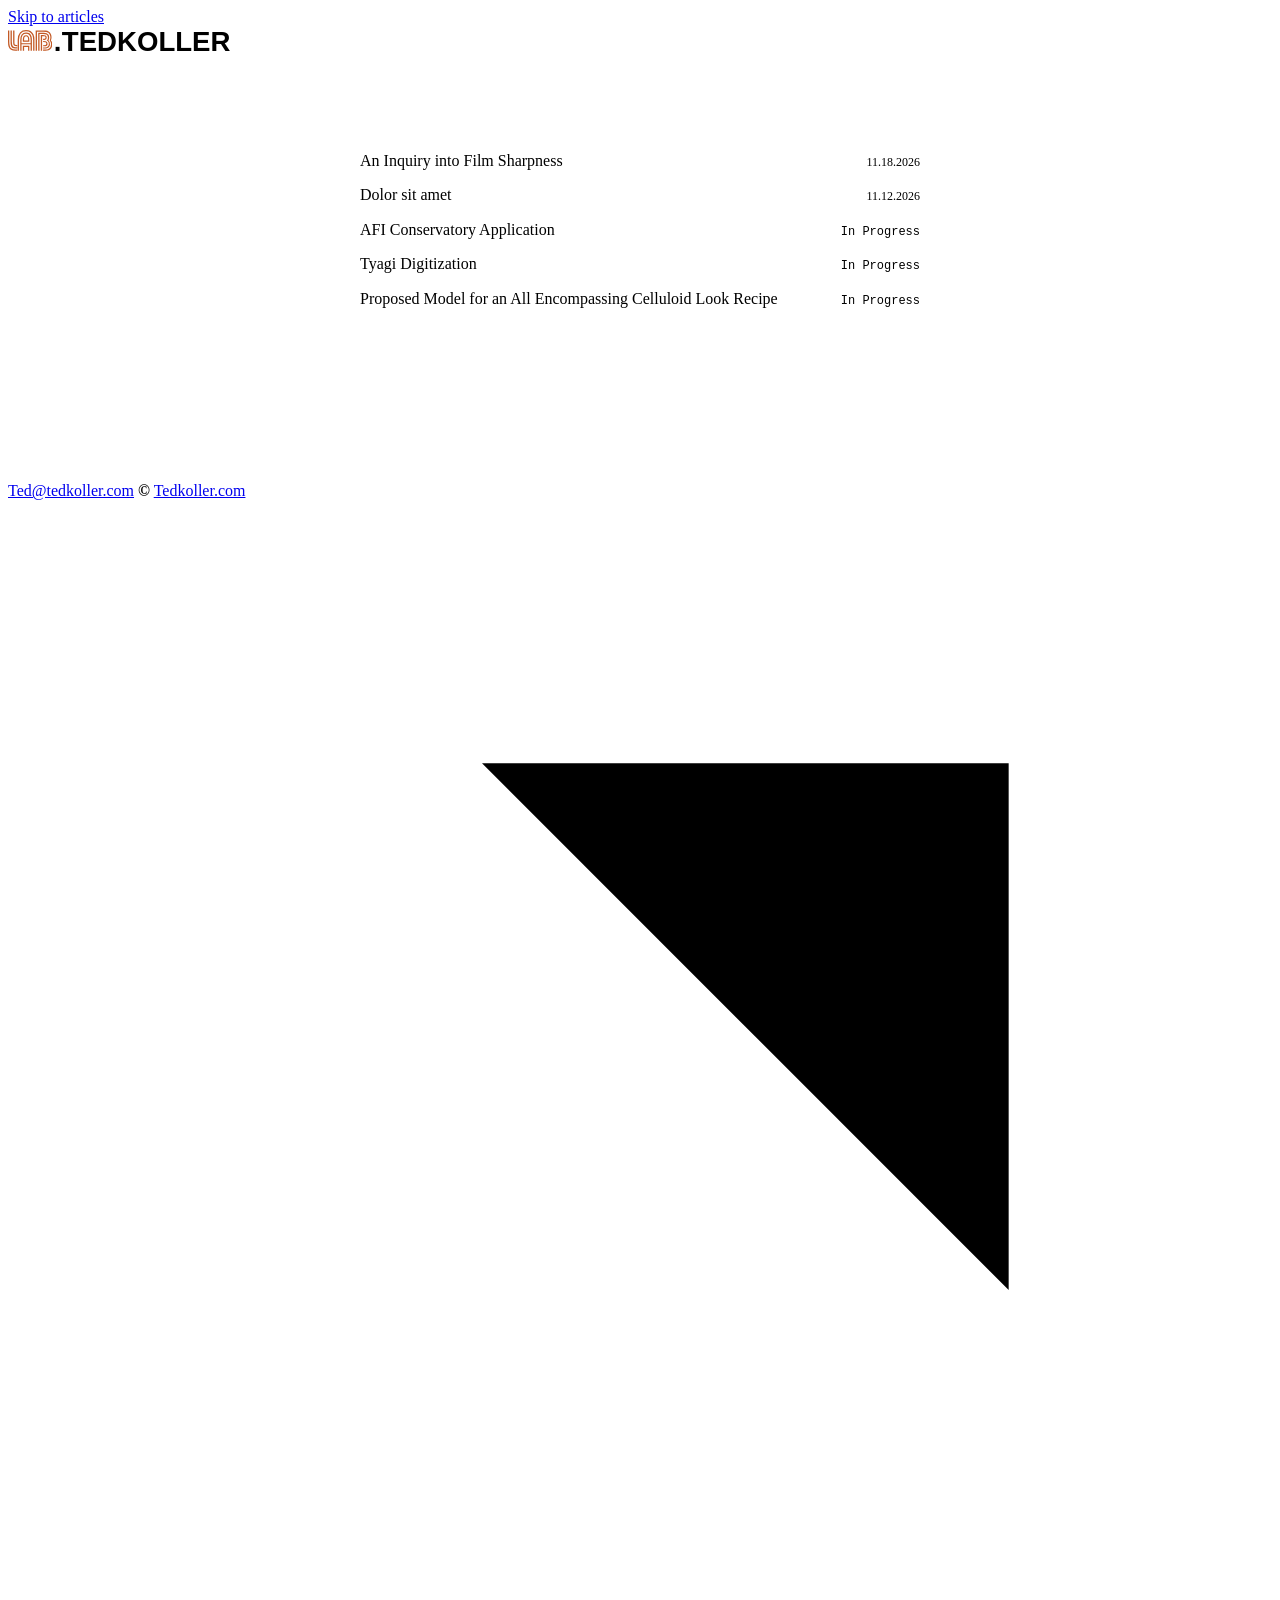
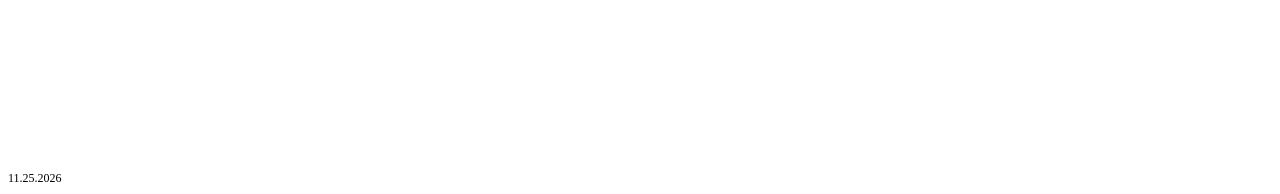
<file: index.html>
<!doctype html>
<html lang="en">
  <head>
    <meta charset="UTF-8" />
    <meta name="viewport" content="width=device-width, initial-scale=1" />
    <meta name="theme-color" content="#000000" />
    <meta name="description" content="Articles and notes by Ted Koller." />
    <meta property="og:title" content="LAB. TEDKOLLER" />
    <meta property="og:type" content="website" />
    <meta property="og:url" content="https://lab.tedkoller.com/" />
    <link rel="canonical" href="https://lab.tedkoller.com/" />
    <title>LAB. TEDKOLLER — Articles</title>
    <link rel="preconnect" href="https://tedkoller.com" crossorigin />
    <link rel="stylesheet" href="https://tedkoller.com/css/styles.css" />
    <link rel="stylesheet" href="/css/lab.css?v=20261125-shared-font" />
    <link rel="stylesheet" href="/css/articles.css?v=20261125-departure-mono" />
    <link rel="stylesheet" href="https://tedkoller.com/css/footer.css?v=20261125-departure-mono" />
    <link rel="icon" type="image/png" href="/images/favicon.png?v=20261113-red" />
  </head>
  <body class="lab">
    <a class="skip-link" href="#article-title">Skip to articles</a>
    <header class="site-header">
      <nav class="primary-nav" aria-label="Primary navigation">
        <span class="brand brand--lab" role="img" aria-label="LAB. TEDKOLLER">
          <svg xmlns="http://www.w3.org/2000/svg" viewBox="1.18688 5.46419 53.72608 25.10581" class="brand__lab" width="5373" height="2511" aria-hidden="true" focusable="false">
<style>
.draw { fill:none; stroke:white; stroke-width:2.4; stroke-linecap:round; stroke-linejoin:round; stroke-dasharray:1; stroke-dashoffset:1; animation:draw 1.1s cubic-bezier(.25,.1,.25,1) forwards; }
.lettering { animation:settle 1ms step-end 1.8s forwards; }
@keyframes settle { to { mask:none; } }
@keyframes draw { to { stroke-dashoffset:0; } }
@media (prefers-reduced-motion:reduce) { .lettering { animation:none; mask:none; } .draw { animation:none; stroke-dashoffset:0; } }
</style>
<defs><mask id="reveal" maskUnits="userSpaceOnUse" x="0" y="0" width="165.43" height="38.16">
<path class="draw" pathLength="1" d="M13.708,29.750L13.708,16.375L13.750,16.375L13.792,15.375L13.833,15.333L13.833,15.000L13.875,14.958L13.875,14.750L13.958,14.458L14.000,13.917L14.042,13.875L14.042,13.708L14.208,13.208L14.208,13.042L14.250,13.042L14.375,12.417L14.417,12.417L14.417,12.292L14.458,12.292L14.625,11.750L14.667,11.750L14.667,11.625L14.708,11.625L14.708,11.542L14.750,11.542L14.917,11.042L14.958,11.042L14.958,10.958L15.000,10.958L15.000,10.875L15.042,10.875L15.042,10.792L15.083,10.792L15.083,10.708L15.125,10.708L15.125,10.625L15.167,10.625L15.417,10.125L15.458,10.125L15.500,10.000L15.542,10.000L15.542,9.917L15.625,9.875L15.625,9.792L15.708,9.750L15.750,9.625L15.792,9.625L16.083,9.167L16.250,9.042L16.292,8.917L16.333,8.917L16.958,8.250L17.042,8.250L17.042,8.208L17.333,8.000L17.375,7.917L18.000,7.542L18.000,7.500L18.083,7.500L18.125,7.417L18.208,7.417L18.208,7.375L18.583,7.208L18.583,7.167L18.667,7.167L18.667,7.125L18.750,7.125L18.750,7.083L18.833,7.083L18.958,7.000L19.167,6.958L19.167,6.917L19.292,6.917L19.292,6.875L19.375,6.875L19.708,6.708L20.333,6.583L20.667,6.458L21.167,6.417L21.417,6.333L22.167,6.292L22.208,6.250L24.042,6.250L24.083,6.292L24.833,6.333L25.083,6.417L25.583,6.458L25.917,6.583L26.083,6.583L26.083,6.625L26.250,6.625L26.292,6.667L26.417,6.667L26.417,6.708L26.542,6.708L26.667,6.792L26.875,6.833L26.875,6.875L27.000,6.875L27.000,6.917L27.208,6.958L27.333,7.042L27.417,7.042L27.417,7.083L27.500,7.083L27.500,7.125L27.667,7.167L27.750,7.250L28.458,7.625L28.708,7.792L28.708,7.833L28.833,7.875L28.917,8.000L29.042,8.042L29.125,8.167L29.375,8.333L29.375,8.375L29.750,8.708L30.042,9.083L30.083,9.083L30.208,9.292L30.250,9.292L30.458,9.625L30.500,9.625L30.542,9.750L30.583,9.750L30.625,9.875L30.667,9.875L30.708,10.000L30.750,10.000L30.750,10.083L30.792,10.083L30.833,10.208L30.875,10.208L31.167,10.792L31.208,10.792L31.250,10.958L31.292,10.958L31.458,11.458L31.500,11.458L31.500,11.583L31.542,11.583L31.542,11.667L31.583,11.667L31.750,12.208L31.792,12.208L31.875,12.667L31.917,12.667L31.958,12.958L32.042,13.125L32.042,13.250L32.083,13.250L32.167,13.917L32.292,14.333L32.333,15.083L32.375,15.125L32.375,15.375L32.417,15.417L32.417,16.167L32.458,16.208L32.458,29.750" style="animation-delay:0.000s"/>
<path class="draw" pathLength="1" d="M1.958,6.875L1.958,20.792L2.000,20.833L2.000,21.750L2.042,21.792L2.042,22.125L2.083,22.167L2.083,22.458L2.125,22.500L2.125,22.833L2.167,22.875L2.250,23.750L2.292,23.750L2.292,23.917L2.333,23.958L2.417,24.458L2.500,24.625L2.500,24.792L2.542,24.792L2.542,24.917L2.583,24.917L2.625,25.208L2.833,25.833L2.875,25.833L2.875,25.917L3.083,26.292L3.083,26.375L3.125,26.375L3.125,26.458L3.167,26.458L3.167,26.542L3.208,26.542L3.375,26.917L3.458,26.958L3.458,27.042L3.500,27.042L3.542,27.167L3.583,27.167L3.667,27.333L3.708,27.333L3.792,27.500L3.875,27.542L4.042,27.792L4.083,27.792L4.417,28.167L4.667,28.333L4.708,28.417L4.833,28.458L4.875,28.542L4.958,28.542L5.000,28.625L5.125,28.667L5.125,28.708L5.250,28.750L5.250,28.792L5.333,28.792L5.333,28.833L6.000,29.167L6.083,29.167L6.083,29.208L6.292,29.250L6.292,29.292L6.417,29.292L6.417,29.333L6.792,29.458L7.500,29.583L7.500,29.625L7.667,29.625L7.917,29.708L8.083,29.708L8.125,29.750L8.583,29.750L8.625,29.792L8.917,29.792L8.958,29.833L10.000,29.833L10.042,29.875L11.792,29.875" style="animation-delay:0.045s"/>
<path class="draw" pathLength="1" d="M5.042,6.875L5.042,20.750L5.083,20.792L5.083,21.333L5.125,21.375L5.125,21.708L5.167,21.750L5.208,22.542L5.250,22.583L5.333,23.208L5.375,23.250L5.417,23.542L5.458,23.542L5.458,23.708L5.500,23.708L5.500,23.875L5.583,24.042L5.583,24.167L5.625,24.167L5.625,24.292L5.667,24.292L5.750,24.583L5.833,24.750L5.875,24.750L5.875,24.833L5.917,24.833L5.917,24.917L6.083,25.250L6.167,25.292L6.167,25.375L6.208,25.375L6.417,25.708L6.458,25.708L6.875,26.167L7.292,26.458L7.417,26.500L7.417,26.542L7.500,26.542L7.500,26.583L7.750,26.667L7.750,26.708L8.250,26.875L8.375,26.875L8.375,26.917L8.875,27.000L8.875,27.042L9.208,27.042L9.250,27.083L9.542,27.083L9.583,27.125L11.792,27.125" style="animation-delay:0.090s"/>
<path class="draw" pathLength="1" d="M8.167,6.917L8.167,19.500L8.208,19.542L8.250,21.667L8.292,21.708L8.292,22.083L8.333,22.125L8.375,22.542L8.417,22.542L8.417,22.750L8.458,22.750L8.458,22.875L8.542,23.000L8.583,23.208L8.792,23.583L8.833,23.583L9.083,23.875L9.250,23.958L9.250,24.000L9.333,24.000L9.333,24.042L9.458,24.042L9.708,24.167L10.292,24.250L10.292,24.292L11.792,24.333" style="animation-delay:0.135s"/>
<path class="draw" pathLength="1" d="M16.792,22.125L16.792,17.542L16.833,17.500L16.833,16.250L16.875,16.208L16.917,15.333L16.958,15.292L16.958,15.083L17.042,14.833L17.083,14.333L17.125,14.333L17.167,14.000L17.250,13.833L17.250,13.708L17.292,13.708L17.333,13.417L17.500,12.917L17.708,12.542L17.708,12.458L17.750,12.458L17.750,12.375L17.792,12.375L17.792,12.292L17.833,12.292L17.833,12.208L17.875,12.208L18.208,11.583L18.250,11.583L18.458,11.250L18.500,11.250L19.250,10.458L19.333,10.458L19.375,10.375L19.875,10.083L19.875,10.042L19.958,10.042L19.958,10.000L20.042,9.958L20.125,9.958L20.250,9.875L20.333,9.875L20.333,9.833L20.708,9.708L20.708,9.667L21.167,9.583L21.500,9.458L21.750,9.458L22.000,9.375L22.458,9.375L22.500,9.333L23.833,9.333L23.875,9.375L24.333,9.375L24.542,9.458L25.000,9.500L25.000,9.542L25.125,9.542L25.292,9.625L25.417,9.625L25.417,9.667L25.542,9.708L25.792,9.750L25.792,9.792L25.917,9.792L25.917,9.833L26.083,9.875L26.167,9.958L26.458,10.083L26.458,10.125L26.542,10.125L26.542,10.167L26.667,10.208L26.667,10.250L26.792,10.292L26.792,10.333L27.125,10.542L27.750,11.167L28.000,11.542L28.042,11.542L28.167,11.792L28.208,11.792L28.208,11.875L28.292,11.917L28.292,12.000L28.333,12.000L28.333,12.083L28.375,12.083L28.375,12.167L28.417,12.167L28.500,12.333L28.583,12.625L28.625,12.625L28.667,12.833L28.708,12.833L28.750,13.042L28.917,13.417L28.917,13.542L28.958,13.542L29.042,14.083L29.083,14.083L29.083,14.250L29.208,14.667L29.250,15.292L29.333,15.583L29.333,16.333L29.375,16.375L29.375,22.125" style="animation-delay:0.180s"/>
<path class="draw" pathLength="1" d="M19.917,17.375L19.917,19.000L26.250,19.000L26.292,18.958L26.292,17.875L26.250,17.833L26.250,16.417L26.208,16.375L26.167,15.375L26.125,15.333L26.125,15.125L26.000,14.750L25.958,14.417L25.917,14.417L25.875,14.208L25.667,13.750L25.625,13.750L25.625,13.667L25.583,13.667L25.417,13.375L25.375,13.375L25.000,12.958L24.542,12.708L24.542,12.667L24.292,12.625L24.292,12.583L24.042,12.500L23.458,12.458L23.417,12.417L22.417,12.458L22.375,12.500L22.042,12.542L21.458,12.792L21.458,12.833L21.125,13.042L21.125,13.083L20.917,13.250L20.750,13.500L20.708,13.500L20.292,14.333L20.250,14.625L20.208,14.625L20.125,14.917L20.125,15.167L20.042,15.375L20.000,16.292L19.958,16.333L19.958,17.333L19.917,17.375" style="animation-delay:0.225s"/>
<path class="draw" pathLength="1" d="M16.792,22.125L16.792,29.792" style="animation-delay:0.270s"/>
<path class="draw" pathLength="1" d="M16.792,22.125L29.375,22.125" style="animation-delay:0.315s"/>
<path class="draw" pathLength="1" d="M19.917,29.750L19.917,25.292L19.958,25.292L19.958,25.250L26.250,25.250L26.292,25.292L26.292,29.750" style="animation-delay:0.360s"/>
<path class="draw" pathLength="1" d="M35.500,29.750L35.500,6.917L35.583,6.792L45.458,6.792L45.500,6.833L46.667,6.875L46.708,6.917L46.917,6.917L46.958,6.958L47.167,6.958L47.458,7.042L47.708,7.042L47.750,7.083L48.292,7.167L48.583,7.292L48.708,7.292L48.708,7.333L48.833,7.333L49.333,7.500L49.333,7.542L49.417,7.542L49.917,7.792L49.917,7.833L50.083,7.875L50.083,7.917L50.208,7.958L50.833,8.417L50.833,8.458L51.542,9.125L51.583,9.250L51.625,9.250L51.750,9.458L51.833,9.500L51.875,9.625L51.917,9.625L52.292,10.208L52.583,10.833L52.583,10.917L52.625,10.917L52.917,11.708L53.000,12.208L53.042,12.208L53.042,12.375L53.167,12.750L53.208,13.458L53.250,13.500L53.250,15.000L53.208,15.042L53.167,16.000L53.083,16.167L53.042,16.625L52.917,16.917L52.875,17.208L52.792,17.333L52.792,17.417L52.750,17.417L52.750,17.542L52.667,17.708L52.667,17.958L52.625,18.000L52.750,18.333L52.750,18.500L53.042,18.917L53.083,18.917L53.250,19.208L53.292,19.208L53.292,19.292L53.542,19.708L53.708,20.208L53.750,20.208L53.750,20.375L53.792,20.375L53.792,20.500L53.875,20.625L53.917,21.042L53.958,21.042L54.000,21.375L54.042,21.417L54.042,21.792L54.083,21.833L54.125,23.250L54.083,23.292L54.083,23.875L54.042,23.917L54.042,24.167L54.000,24.208L54.000,24.500L53.958,24.542L53.917,24.833L53.875,24.833L53.833,25.208L53.792,25.208L53.750,25.458L53.667,25.583L53.667,25.667L53.625,25.667L53.625,25.792L53.583,25.792L53.417,26.292L53.375,26.292L53.042,26.917L52.958,26.958L52.958,27.042L52.875,27.083L52.833,27.208L52.792,27.208L52.500,27.625L52.458,27.625L51.875,28.250L51.750,28.292L51.750,28.333L51.542,28.458L51.500,28.542L50.583,29.083L50.500,29.083L50.292,29.208L50.083,29.250L50.083,29.292L49.958,29.292L49.958,29.333L49.583,29.458L49.292,29.500L49.292,29.542L48.792,29.583L48.750,29.625L48.250,29.667L48.208,29.708L47.917,29.708L47.875,29.750L46.542,29.792L46.500,29.833L44.375,29.875" style="animation-delay:0.405s"/>
<path class="draw" pathLength="1" d="M38.583,29.750L38.583,9.583L38.667,9.500L44.625,9.500L44.667,9.542L45.542,9.542L45.583,9.583L46.208,9.625L46.625,9.750L47.042,9.792L47.042,9.833L47.667,10.000L47.667,10.042L47.750,10.042L48.167,10.250L48.167,10.292L48.250,10.292L48.250,10.333L48.375,10.375L48.417,10.458L48.500,10.458L48.542,10.542L48.625,10.542L48.708,10.667L48.875,10.750L48.875,10.792L49.250,11.125L49.333,11.292L49.417,11.333L49.458,11.458L49.500,11.458L49.583,11.583L49.667,11.792L49.708,11.792L49.708,11.875L49.750,11.875L49.750,11.958L49.792,11.958L49.792,12.042L49.833,12.042L50.042,12.500L50.083,12.792L50.125,12.792L50.208,13.042L50.250,13.458L50.333,13.708L50.375,15.000L50.333,15.042L50.333,15.500L50.292,15.542L50.250,16.250L50.167,16.417L50.167,16.625L50.000,17.042L49.958,17.292L49.917,17.292L49.917,17.375L49.792,17.583L49.708,18.083" style="animation-delay:0.450s"/>
<path class="draw" pathLength="1" d="M41.750,29.750L41.750,12.417L41.875,12.250L44.417,12.250L44.458,12.292L45.042,12.292L45.333,12.375L45.625,12.375L46.417,12.625L46.417,12.667L46.542,12.708L46.542,12.750L46.667,12.792L46.667,12.833L46.875,12.958L47.083,13.292L47.125,13.292L47.333,13.875L47.417,14.708L47.375,14.750L47.333,15.333L47.292,15.333L47.208,15.708L47.167,15.708L47.167,15.792L47.125,15.792L47.042,15.958L47.000,15.958L46.958,16.083L46.750,16.208L46.708,16.292L46.625,16.292L46.625,16.333L46.500,16.375L46.500,16.417L46.042,16.583L45.583,16.625L45.333,16.708L44.792,16.708L44.750,16.750L44.417,16.750L44.375,16.792" style="animation-delay:0.495s"/>
<path class="draw" pathLength="1" d="M29.375,22.125L29.375,29.750" style="animation-delay:0.540s"/>
<path class="draw" pathLength="1" d="M44.375,27.250L44.417,27.208L46.667,27.208L46.708,27.167L47.333,27.167L47.375,27.125L48.000,27.042L48.042,27.000L48.333,26.958L48.333,26.917L48.458,26.917L48.458,26.875L48.583,26.875L48.583,26.833L48.792,26.792L49.000,26.667L49.167,26.625L49.583,26.375L49.625,26.292L49.708,26.292L49.792,26.167L49.917,26.125L50.458,25.542L50.792,25.042L50.958,24.708L50.958,24.625L51.000,24.625L51.208,24.000L51.208,23.875L51.250,23.875L51.250,23.625L51.333,23.458L51.375,22.417L51.333,22.375L51.292,21.417L51.250,21.375L51.167,20.792L51.083,20.625L51.083,20.500L51.042,20.500L51.042,20.333L50.875,20.000L50.875,19.917L50.833,19.917L50.750,19.625L50.708,19.625L50.542,19.292L50.458,19.250L50.458,19.167L50.417,19.167L50.292,18.958L49.875,18.583L49.708,18.083" style="animation-delay:0.585s"/>
<path class="draw" pathLength="1" d="M48.292,18.167L49.333,18.167L49.375,18.125L49.708,18.083" style="animation-delay:0.630s"/>
<path class="draw" pathLength="1" d="M44.375,24.625L44.417,24.583L45.458,24.583L45.500,24.542L45.833,24.542L45.833,24.500L46.417,24.458L46.458,24.417L46.958,24.333L47.083,24.292L47.083,24.250L47.292,24.208L47.292,24.167L47.375,24.167L47.375,24.125L47.458,24.125L47.458,24.083L47.542,24.083L47.583,24.000L47.667,24.000L47.708,23.917L47.833,23.875L47.833,23.833L48.042,23.667L48.042,23.583L48.125,23.542L48.333,23.042L48.375,22.542L48.417,22.500L48.417,21.833L48.375,21.792L48.375,21.500L48.333,21.458L48.292,21.083L48.042,20.542L48.000,20.542L47.667,20.167L47.500,20.083L47.500,20.042L47.417,20.042L47.417,20.000L47.167,19.875L47.083,19.875L47.083,19.833L46.792,19.792L46.792,19.750L46.667,19.750L46.333,19.625L45.542,19.542L45.250,19.458L44.500,19.458L44.458,19.417" style="animation-delay:0.675s"/>
</mask></defs>
<g class="lettering" fill="#c35a26" mask="url(#reveal)">
<path d="M697 0H568Q195 0 108 262Q64 392 64 604V1364H152V613Q152 251 309 140Q398 76 555 76H697ZM412 1364H500V541Q500 412 550 396Q581 385 652 385H697V307H629Q545 307 503 326Q446 351 429 421Q412 486 412 621ZM324 1364V617Q324 362 415 282Q472 232 584 232H697V152H555Q309 152 259 372Q236 474 236 613V1364Z" transform="translate(0.04000 30.57) scale(0.01791992 -0.01791992)"/>
<path d="M768 688V785Q768 973 633 973Q500 973 500 785V688ZM852 600H412V752Q412 1053 633 1053Q852 1053 852 748ZM940 744Q940 1141 633 1141Q324 1141 324 744V512H940ZM1028 748V0H940V428H324V0H240V735Q240 956 325 1082Q423 1229 633 1229Q909 1229 991 994Q1028 888 1028 748ZM768 252H500V0H412V340H852V0H768ZM1200 748V0H1112V748Q1112 1101 914 1239Q806 1313 633 1313Q378 1313 260 1146Q152 993 152 731V0H64V725Q64 1060 222 1235Q371 1401 633 1401Q986 1401 1129 1105Q1200 957 1200 748Z" transform="translate(11.78758 30.57) scale(0.01791992 -0.01791992)"/>
<path d="M584 584V660Q678 660 755 642Q885 611 885 475Q885 401 864 365Q838 323 772.0 308.0Q706 293 580 293V369H617Q805 369 805 475Q805 546 742.5 565.0Q680 584 584 584ZM168 0H80V1364H545Q706 1364 756 1359Q877 1347 957 1301Q1054 1245 1107 1134Q1155 1032 1155 912Q1155 783 1108 692Q1204 613 1204 428Q1204 209 1048 88Q968 26 849.0 13.0Q730 0 633 0H580V76H684Q787 76 856 88Q941 103 1005 158Q1121 258 1121 432Q1121 589 1032 692Q1075 774 1075 893Q1075 985 1043 1068Q1012 1145 940 1209Q851 1288 580 1288H168ZM428 0V1057H580Q697 1057 751 1030Q828 993 828 889Q828 773 734 747Q675 731 584 731V805Q663 805 692 814Q748 832 748 893Q748 954 692 973Q661 983 584 983H516V0ZM340 0H252V1213H637Q848 1213 936 1092Q996 1009 996 889Q996 785 948 692Q1049 612 1049 420Q1049 371 1022 309Q967 186 840 161Q775 148 701 148H580V223H721Q828 223 898.5 283.5Q969 344 969 449Q969 542 936 601Q905 656 828 692Q912 719 912 869Q912 1030 811 1092Q759 1133 580 1133H340Z" transform="translate(33.33737 30.57) scale(0.01791992 -0.01791992)"/>
</g></svg>
          <span class="brand__period" aria-hidden="true">.</span><span class="brand__name" aria-hidden="true">TEDKOLLER</span>
        </span>
      </nav>
    </header>
    <main class="site-main lab-reader">
      <section class="lab-article" aria-label="Articles">
        <nav class="article-list" id="article-title" tabindex="-1" aria-label="Articles">
          <ul>
            <li>
              <a href="/articles/an-inquiry-into-film-sharpness/">
                <span>An Inquiry into Film Sharpness</span>
                <time datetime="2026-11-18">11.18.2026</time>
              </a>
            </li>
            <li>
              <a href="/articles/dolor-sit-amet/">
                <span>Dolor sit amet</span>
                <time datetime="2026-11-12">11.12.2026</time>
              </a>
            </li>
            <li class="article-list__project">
              <span>AFI Conservatory Application</span>
              <span class="article-list__status">In Progress</span>
            </li>
            <li class="article-list__project">
              <span>Tyagi Digitization</span>
              <span class="article-list__status">In Progress</span>
            </li>
            <li class="article-list__project">
              <span>Proposed Model for an All Encompassing Celluloid Look Recipe</span>
              <span class="article-list__status">In Progress</span>
            </li>
          </ul>
        </nav>
      </section>
    </main>
    <footer class="site-footer">
      <div class="footer__links">
        <a href="mailto:ted@tedkoller.com">Ted@tedkoller.com</a>
        <b class="footer__copyright">©</b>
        <a class="action-link" href="https://tedkoller.com/">Tedkoller.com<svg class="about-panel__arrow" aria-hidden="true" viewBox="0 0 24 24"><path d="M5 19 19 5M9 5h10v10" /></svg></a>
      </div>
      <time datetime="2026-11-25" title="Last updated">11.25.2026</time>
    </footer>
  </body>
</html>
</file>
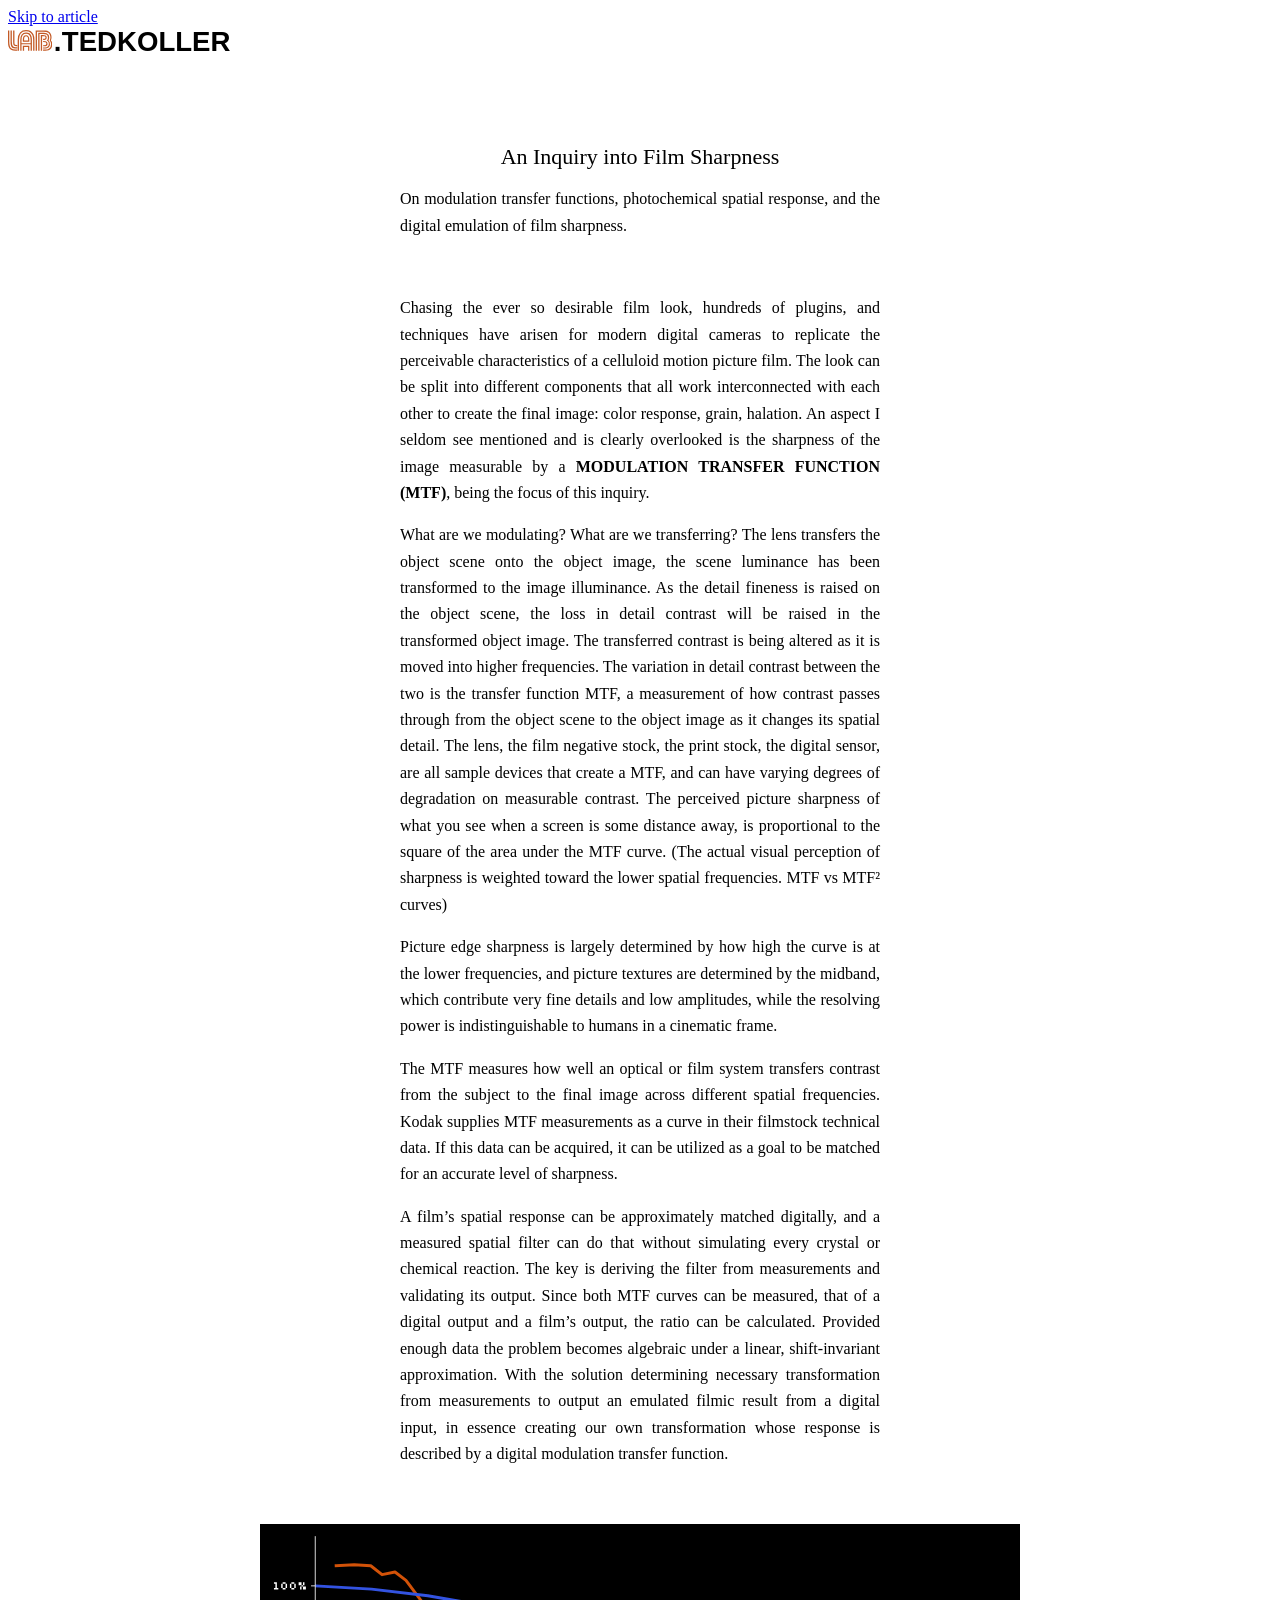
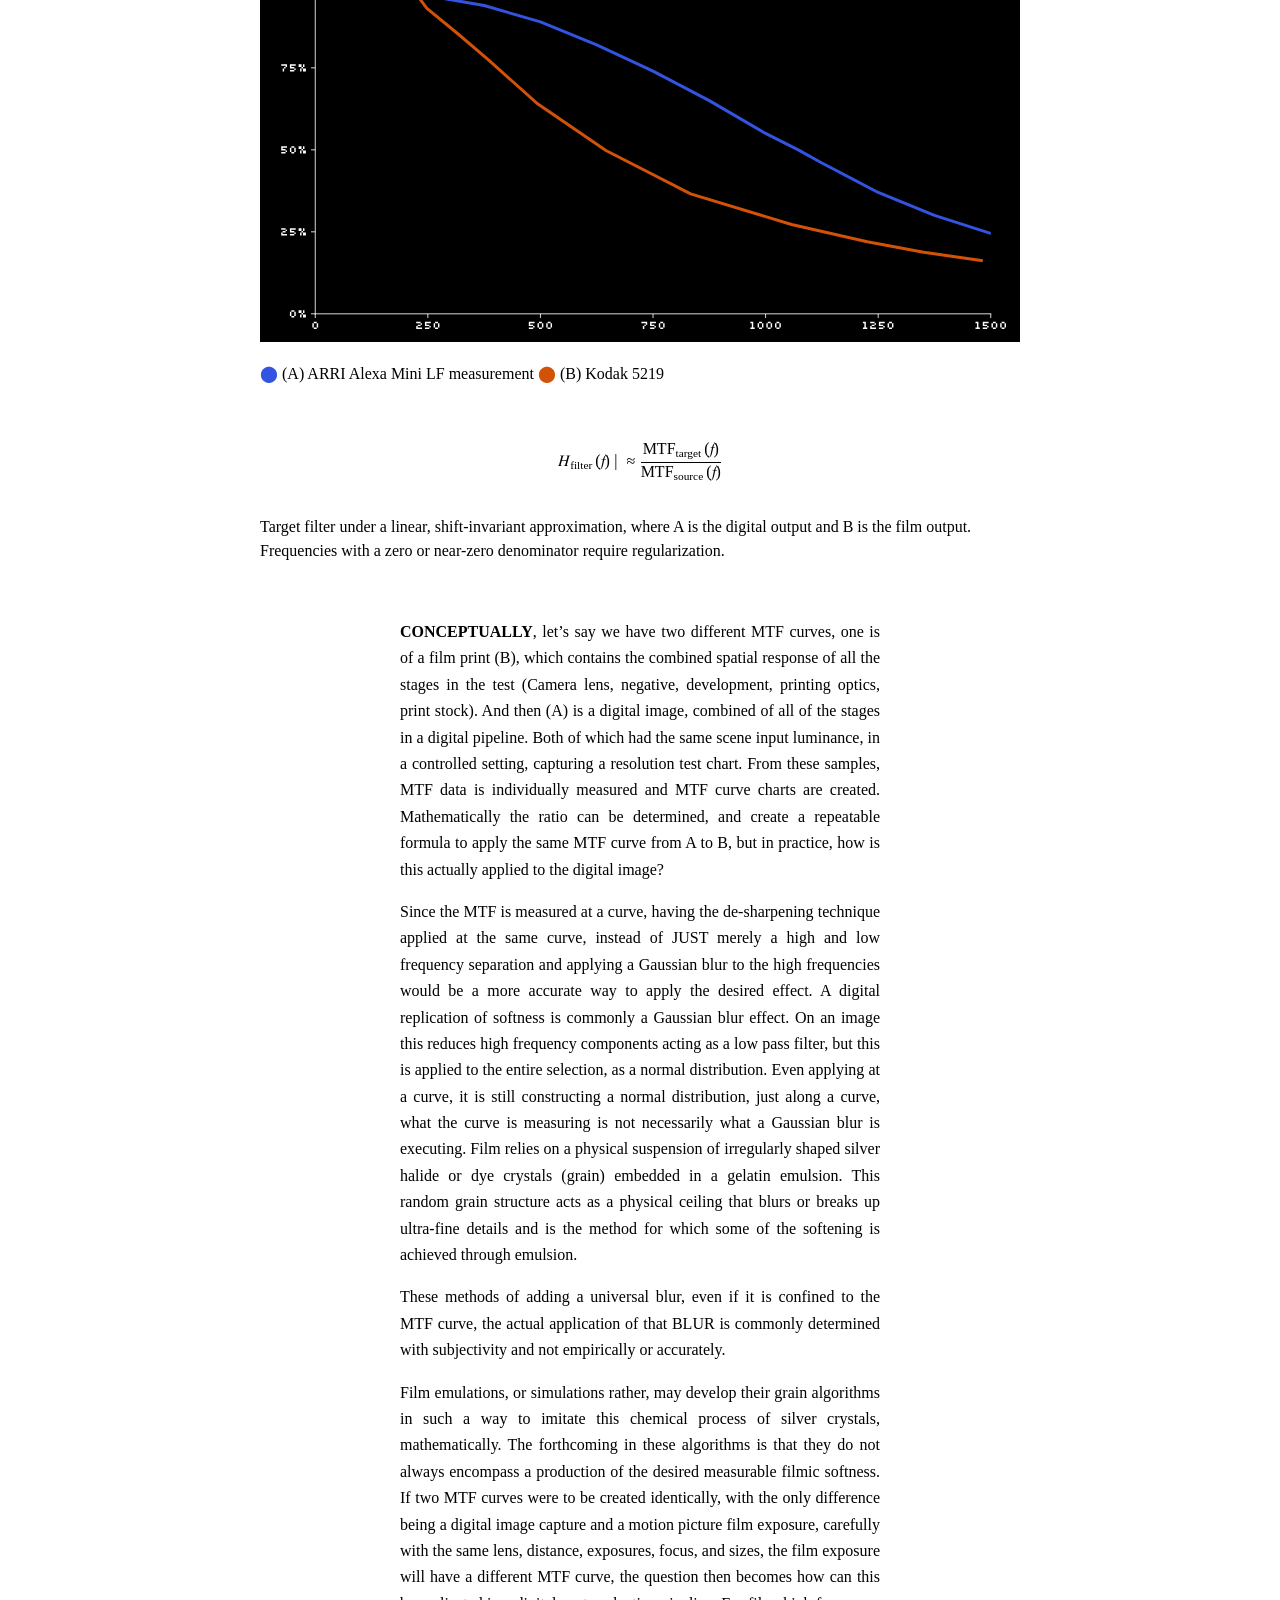
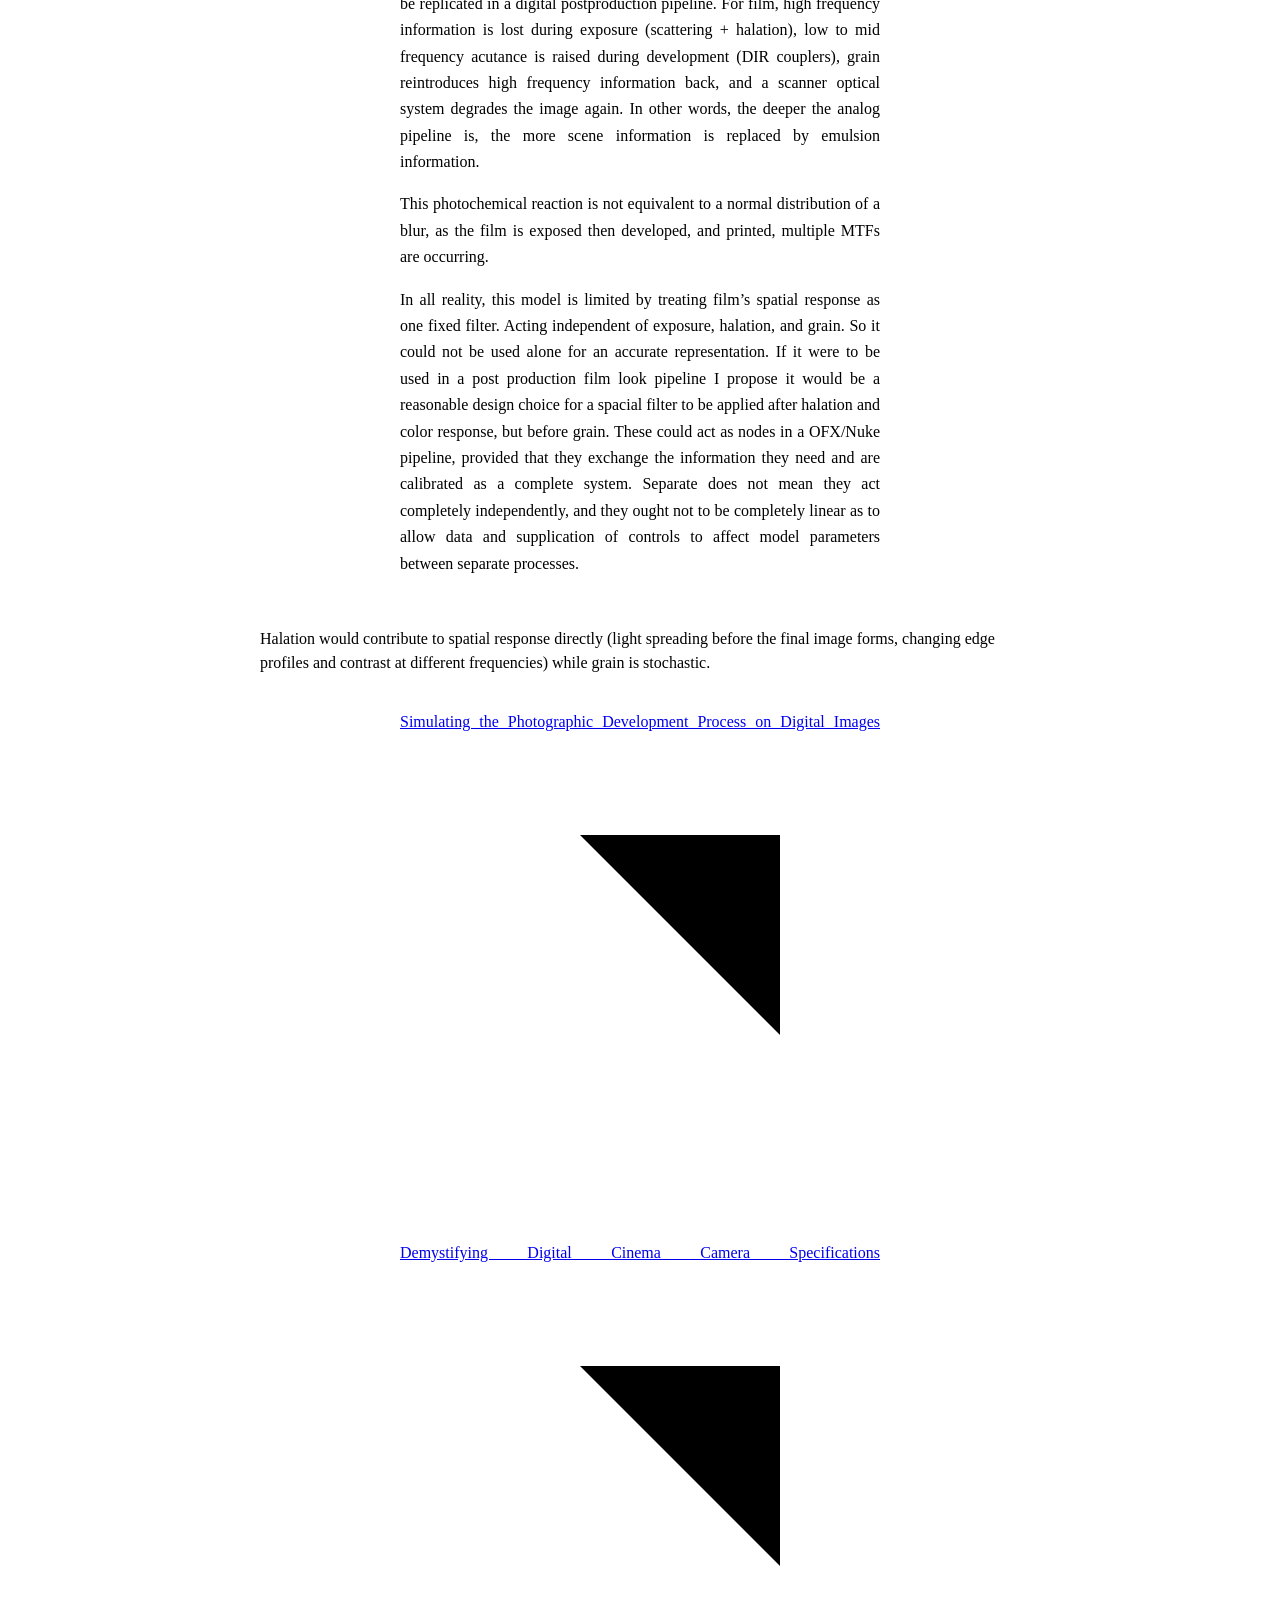
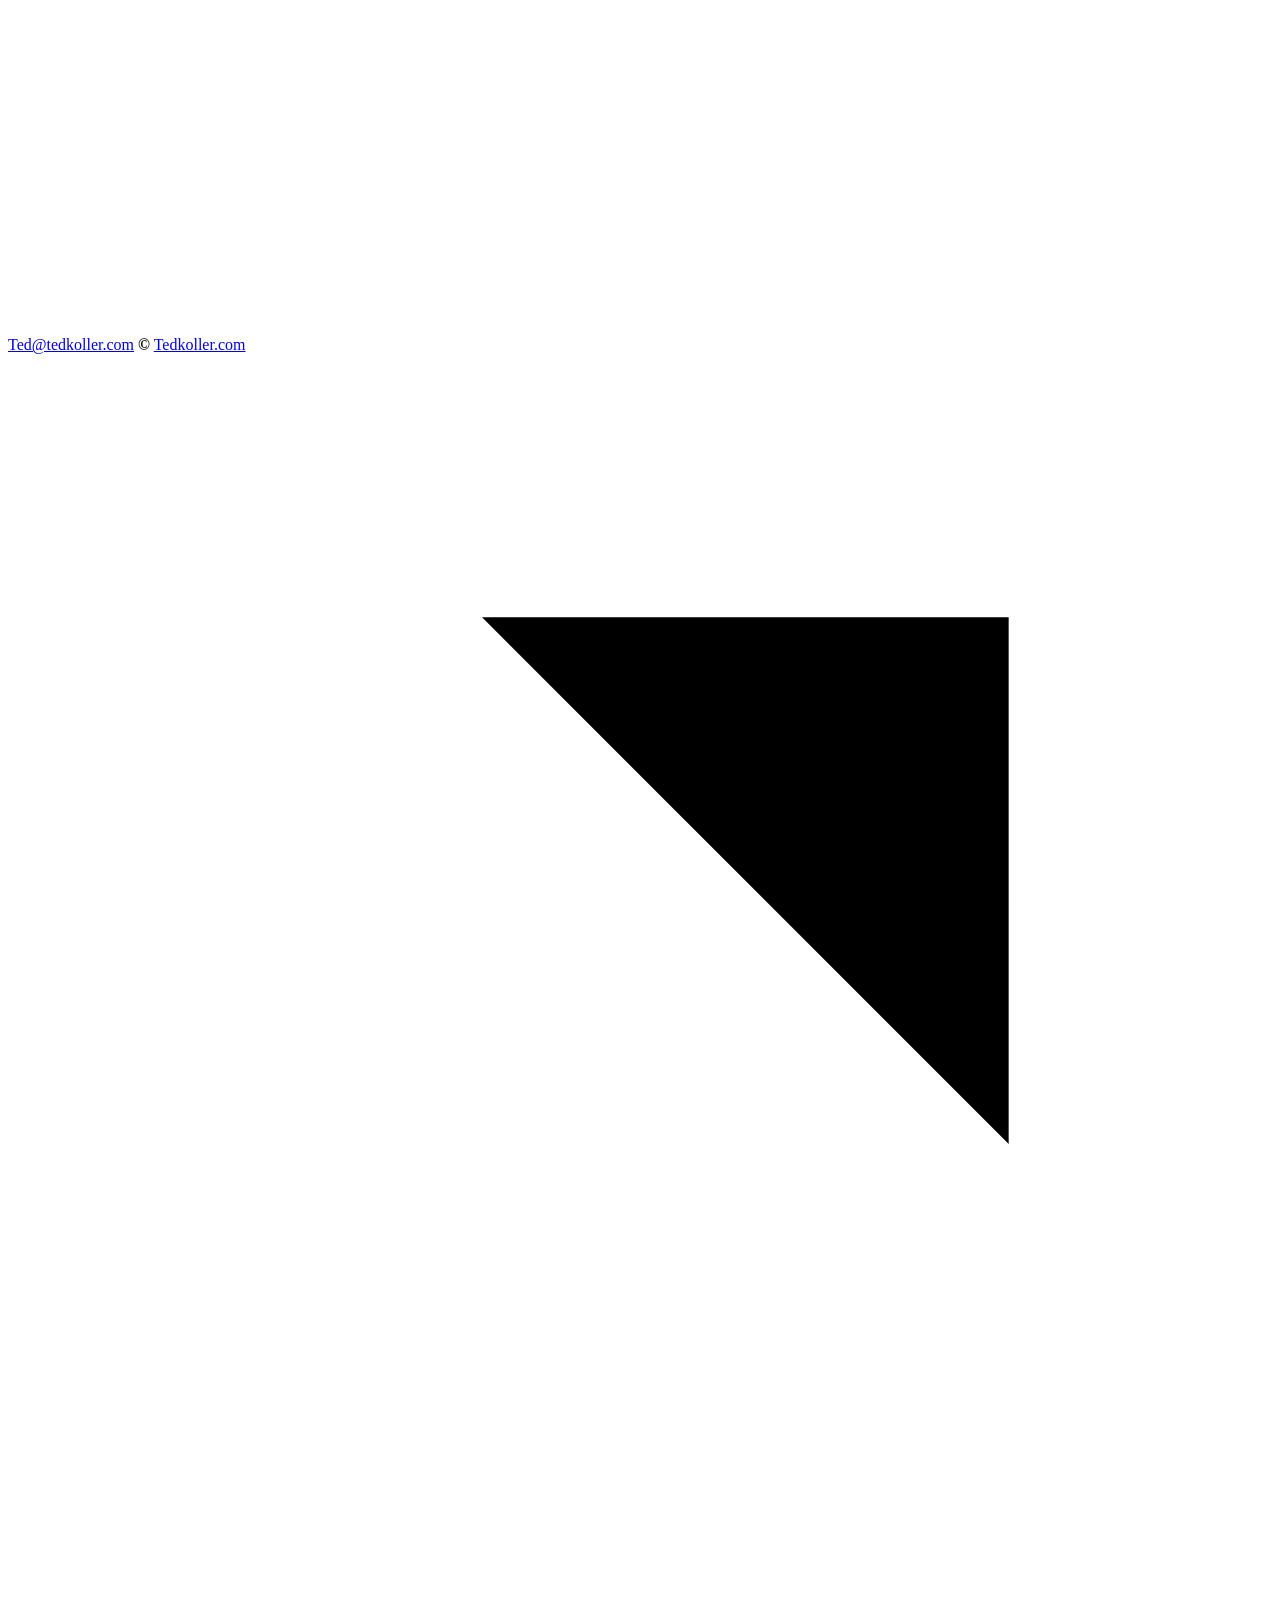
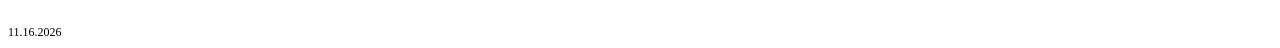
<file: articles/an-inquiry-into-film-sharpness/index.html>
<!doctype html>
<html lang="en">
  <head>
    <meta charset="UTF-8" />
    <meta name="viewport" content="width=device-width, initial-scale=1" />
    <meta name="theme-color" content="#000000" />
    <meta
      name="description"
      content="An inquiry into film sharpness, modulation transfer functions, and the possibility of matching the spatial response of motion picture film through digital image processing."
    />
    <meta property="og:title" content="An Inquiry into Film Sharpness" />
    <meta property="og:type" content="article" />
    <meta
      property="og:url"
      content="https://lab.tedkoller.com/articles/an-inquiry-into-film-sharpness/"
    />
    <link
      rel="canonical"
      href="https://lab.tedkoller.com/articles/an-inquiry-into-film-sharpness/"
    />
    <title>An Inquiry into Film Sharpness — TEDKOLLER</title>
    <link rel="preconnect" href="https://tedkoller.com" crossorigin />
    <link rel="stylesheet" href="https://tedkoller.com/css/styles.css" />
    <link rel="stylesheet" href="/css/lab.css?v=20261125-shared-font" />
    <link rel="stylesheet" href="/css/articles.css?v=20261125-departure-mono" />
    <link
      rel="icon"
      type="image/png"
      href="/images/favicon.png?v=20261113-red"
    />
    <link rel="stylesheet" href="https://tedkoller.com/css/footer.css?v=20261125-departure-mono" />
  </head>
  <body class="lab">
    <a class="skip-link" href="#article-title" aria-label="Skip to content"
      >Skip to article</a
    >

    <header class="site-header">
      <nav class="primary-nav" aria-label="Primary navigation">
        <span class="brand brand--lab" role="img" aria-label="LAB. TEDKOLLER">
          <svg xmlns="http://www.w3.org/2000/svg" viewBox="1.18688 5.46419 53.72608 25.10581" class="brand__lab" width="5373" height="2511" aria-hidden="true" focusable="false">
<style>
.draw { fill:none; stroke:white; stroke-width:2.4; stroke-linecap:round; stroke-linejoin:round; stroke-dasharray:1; stroke-dashoffset:1; animation:draw 1.1s cubic-bezier(.25,.1,.25,1) forwards; }
.lettering { animation:settle 1ms step-end 1.8s forwards; }
@keyframes settle { to { mask:none; } }
@keyframes draw { to { stroke-dashoffset:0; } }
@media (prefers-reduced-motion:reduce) { .lettering { animation:none; mask:none; } .draw { animation:none; stroke-dashoffset:0; } }
</style>
<defs><mask id="reveal" maskUnits="userSpaceOnUse" x="0" y="0" width="165.43" height="38.16">
<path class="draw" pathLength="1" d="M13.708,29.750L13.708,16.375L13.750,16.375L13.792,15.375L13.833,15.333L13.833,15.000L13.875,14.958L13.875,14.750L13.958,14.458L14.000,13.917L14.042,13.875L14.042,13.708L14.208,13.208L14.208,13.042L14.250,13.042L14.375,12.417L14.417,12.417L14.417,12.292L14.458,12.292L14.625,11.750L14.667,11.750L14.667,11.625L14.708,11.625L14.708,11.542L14.750,11.542L14.917,11.042L14.958,11.042L14.958,10.958L15.000,10.958L15.000,10.875L15.042,10.875L15.042,10.792L15.083,10.792L15.083,10.708L15.125,10.708L15.125,10.625L15.167,10.625L15.417,10.125L15.458,10.125L15.500,10.000L15.542,10.000L15.542,9.917L15.625,9.875L15.625,9.792L15.708,9.750L15.750,9.625L15.792,9.625L16.083,9.167L16.250,9.042L16.292,8.917L16.333,8.917L16.958,8.250L17.042,8.250L17.042,8.208L17.333,8.000L17.375,7.917L18.000,7.542L18.000,7.500L18.083,7.500L18.125,7.417L18.208,7.417L18.208,7.375L18.583,7.208L18.583,7.167L18.667,7.167L18.667,7.125L18.750,7.125L18.750,7.083L18.833,7.083L18.958,7.000L19.167,6.958L19.167,6.917L19.292,6.917L19.292,6.875L19.375,6.875L19.708,6.708L20.333,6.583L20.667,6.458L21.167,6.417L21.417,6.333L22.167,6.292L22.208,6.250L24.042,6.250L24.083,6.292L24.833,6.333L25.083,6.417L25.583,6.458L25.917,6.583L26.083,6.583L26.083,6.625L26.250,6.625L26.292,6.667L26.417,6.667L26.417,6.708L26.542,6.708L26.667,6.792L26.875,6.833L26.875,6.875L27.000,6.875L27.000,6.917L27.208,6.958L27.333,7.042L27.417,7.042L27.417,7.083L27.500,7.083L27.500,7.125L27.667,7.167L27.750,7.250L28.458,7.625L28.708,7.792L28.708,7.833L28.833,7.875L28.917,8.000L29.042,8.042L29.125,8.167L29.375,8.333L29.375,8.375L29.750,8.708L30.042,9.083L30.083,9.083L30.208,9.292L30.250,9.292L30.458,9.625L30.500,9.625L30.542,9.750L30.583,9.750L30.625,9.875L30.667,9.875L30.708,10.000L30.750,10.000L30.750,10.083L30.792,10.083L30.833,10.208L30.875,10.208L31.167,10.792L31.208,10.792L31.250,10.958L31.292,10.958L31.458,11.458L31.500,11.458L31.500,11.583L31.542,11.583L31.542,11.667L31.583,11.667L31.750,12.208L31.792,12.208L31.875,12.667L31.917,12.667L31.958,12.958L32.042,13.125L32.042,13.250L32.083,13.250L32.167,13.917L32.292,14.333L32.333,15.083L32.375,15.125L32.375,15.375L32.417,15.417L32.417,16.167L32.458,16.208L32.458,29.750" style="animation-delay:0.000s"/>
<path class="draw" pathLength="1" d="M1.958,6.875L1.958,20.792L2.000,20.833L2.000,21.750L2.042,21.792L2.042,22.125L2.083,22.167L2.083,22.458L2.125,22.500L2.125,22.833L2.167,22.875L2.250,23.750L2.292,23.750L2.292,23.917L2.333,23.958L2.417,24.458L2.500,24.625L2.500,24.792L2.542,24.792L2.542,24.917L2.583,24.917L2.625,25.208L2.833,25.833L2.875,25.833L2.875,25.917L3.083,26.292L3.083,26.375L3.125,26.375L3.125,26.458L3.167,26.458L3.167,26.542L3.208,26.542L3.375,26.917L3.458,26.958L3.458,27.042L3.500,27.042L3.542,27.167L3.583,27.167L3.667,27.333L3.708,27.333L3.792,27.500L3.875,27.542L4.042,27.792L4.083,27.792L4.417,28.167L4.667,28.333L4.708,28.417L4.833,28.458L4.875,28.542L4.958,28.542L5.000,28.625L5.125,28.667L5.125,28.708L5.250,28.750L5.250,28.792L5.333,28.792L5.333,28.833L6.000,29.167L6.083,29.167L6.083,29.208L6.292,29.250L6.292,29.292L6.417,29.292L6.417,29.333L6.792,29.458L7.500,29.583L7.500,29.625L7.667,29.625L7.917,29.708L8.083,29.708L8.125,29.750L8.583,29.750L8.625,29.792L8.917,29.792L8.958,29.833L10.000,29.833L10.042,29.875L11.792,29.875" style="animation-delay:0.045s"/>
<path class="draw" pathLength="1" d="M5.042,6.875L5.042,20.750L5.083,20.792L5.083,21.333L5.125,21.375L5.125,21.708L5.167,21.750L5.208,22.542L5.250,22.583L5.333,23.208L5.375,23.250L5.417,23.542L5.458,23.542L5.458,23.708L5.500,23.708L5.500,23.875L5.583,24.042L5.583,24.167L5.625,24.167L5.625,24.292L5.667,24.292L5.750,24.583L5.833,24.750L5.875,24.750L5.875,24.833L5.917,24.833L5.917,24.917L6.083,25.250L6.167,25.292L6.167,25.375L6.208,25.375L6.417,25.708L6.458,25.708L6.875,26.167L7.292,26.458L7.417,26.500L7.417,26.542L7.500,26.542L7.500,26.583L7.750,26.667L7.750,26.708L8.250,26.875L8.375,26.875L8.375,26.917L8.875,27.000L8.875,27.042L9.208,27.042L9.250,27.083L9.542,27.083L9.583,27.125L11.792,27.125" style="animation-delay:0.090s"/>
<path class="draw" pathLength="1" d="M8.167,6.917L8.167,19.500L8.208,19.542L8.250,21.667L8.292,21.708L8.292,22.083L8.333,22.125L8.375,22.542L8.417,22.542L8.417,22.750L8.458,22.750L8.458,22.875L8.542,23.000L8.583,23.208L8.792,23.583L8.833,23.583L9.083,23.875L9.250,23.958L9.250,24.000L9.333,24.000L9.333,24.042L9.458,24.042L9.708,24.167L10.292,24.250L10.292,24.292L11.792,24.333" style="animation-delay:0.135s"/>
<path class="draw" pathLength="1" d="M16.792,22.125L16.792,17.542L16.833,17.500L16.833,16.250L16.875,16.208L16.917,15.333L16.958,15.292L16.958,15.083L17.042,14.833L17.083,14.333L17.125,14.333L17.167,14.000L17.250,13.833L17.250,13.708L17.292,13.708L17.333,13.417L17.500,12.917L17.708,12.542L17.708,12.458L17.750,12.458L17.750,12.375L17.792,12.375L17.792,12.292L17.833,12.292L17.833,12.208L17.875,12.208L18.208,11.583L18.250,11.583L18.458,11.250L18.500,11.250L19.250,10.458L19.333,10.458L19.375,10.375L19.875,10.083L19.875,10.042L19.958,10.042L19.958,10.000L20.042,9.958L20.125,9.958L20.250,9.875L20.333,9.875L20.333,9.833L20.708,9.708L20.708,9.667L21.167,9.583L21.500,9.458L21.750,9.458L22.000,9.375L22.458,9.375L22.500,9.333L23.833,9.333L23.875,9.375L24.333,9.375L24.542,9.458L25.000,9.500L25.000,9.542L25.125,9.542L25.292,9.625L25.417,9.625L25.417,9.667L25.542,9.708L25.792,9.750L25.792,9.792L25.917,9.792L25.917,9.833L26.083,9.875L26.167,9.958L26.458,10.083L26.458,10.125L26.542,10.125L26.542,10.167L26.667,10.208L26.667,10.250L26.792,10.292L26.792,10.333L27.125,10.542L27.750,11.167L28.000,11.542L28.042,11.542L28.167,11.792L28.208,11.792L28.208,11.875L28.292,11.917L28.292,12.000L28.333,12.000L28.333,12.083L28.375,12.083L28.375,12.167L28.417,12.167L28.500,12.333L28.583,12.625L28.625,12.625L28.667,12.833L28.708,12.833L28.750,13.042L28.917,13.417L28.917,13.542L28.958,13.542L29.042,14.083L29.083,14.083L29.083,14.250L29.208,14.667L29.250,15.292L29.333,15.583L29.333,16.333L29.375,16.375L29.375,22.125" style="animation-delay:0.180s"/>
<path class="draw" pathLength="1" d="M19.917,17.375L19.917,19.000L26.250,19.000L26.292,18.958L26.292,17.875L26.250,17.833L26.250,16.417L26.208,16.375L26.167,15.375L26.125,15.333L26.125,15.125L26.000,14.750L25.958,14.417L25.917,14.417L25.875,14.208L25.667,13.750L25.625,13.750L25.625,13.667L25.583,13.667L25.417,13.375L25.375,13.375L25.000,12.958L24.542,12.708L24.542,12.667L24.292,12.625L24.292,12.583L24.042,12.500L23.458,12.458L23.417,12.417L22.417,12.458L22.375,12.500L22.042,12.542L21.458,12.792L21.458,12.833L21.125,13.042L21.125,13.083L20.917,13.250L20.750,13.500L20.708,13.500L20.292,14.333L20.250,14.625L20.208,14.625L20.125,14.917L20.125,15.167L20.042,15.375L20.000,16.292L19.958,16.333L19.958,17.333L19.917,17.375" style="animation-delay:0.225s"/>
<path class="draw" pathLength="1" d="M16.792,22.125L16.792,29.792" style="animation-delay:0.270s"/>
<path class="draw" pathLength="1" d="M16.792,22.125L29.375,22.125" style="animation-delay:0.315s"/>
<path class="draw" pathLength="1" d="M19.917,29.750L19.917,25.292L19.958,25.292L19.958,25.250L26.250,25.250L26.292,25.292L26.292,29.750" style="animation-delay:0.360s"/>
<path class="draw" pathLength="1" d="M35.500,29.750L35.500,6.917L35.583,6.792L45.458,6.792L45.500,6.833L46.667,6.875L46.708,6.917L46.917,6.917L46.958,6.958L47.167,6.958L47.458,7.042L47.708,7.042L47.750,7.083L48.292,7.167L48.583,7.292L48.708,7.292L48.708,7.333L48.833,7.333L49.333,7.500L49.333,7.542L49.417,7.542L49.917,7.792L49.917,7.833L50.083,7.875L50.083,7.917L50.208,7.958L50.833,8.417L50.833,8.458L51.542,9.125L51.583,9.250L51.625,9.250L51.750,9.458L51.833,9.500L51.875,9.625L51.917,9.625L52.292,10.208L52.583,10.833L52.583,10.917L52.625,10.917L52.917,11.708L53.000,12.208L53.042,12.208L53.042,12.375L53.167,12.750L53.208,13.458L53.250,13.500L53.250,15.000L53.208,15.042L53.167,16.000L53.083,16.167L53.042,16.625L52.917,16.917L52.875,17.208L52.792,17.333L52.792,17.417L52.750,17.417L52.750,17.542L52.667,17.708L52.667,17.958L52.625,18.000L52.750,18.333L52.750,18.500L53.042,18.917L53.083,18.917L53.250,19.208L53.292,19.208L53.292,19.292L53.542,19.708L53.708,20.208L53.750,20.208L53.750,20.375L53.792,20.375L53.792,20.500L53.875,20.625L53.917,21.042L53.958,21.042L54.000,21.375L54.042,21.417L54.042,21.792L54.083,21.833L54.125,23.250L54.083,23.292L54.083,23.875L54.042,23.917L54.042,24.167L54.000,24.208L54.000,24.500L53.958,24.542L53.917,24.833L53.875,24.833L53.833,25.208L53.792,25.208L53.750,25.458L53.667,25.583L53.667,25.667L53.625,25.667L53.625,25.792L53.583,25.792L53.417,26.292L53.375,26.292L53.042,26.917L52.958,26.958L52.958,27.042L52.875,27.083L52.833,27.208L52.792,27.208L52.500,27.625L52.458,27.625L51.875,28.250L51.750,28.292L51.750,28.333L51.542,28.458L51.500,28.542L50.583,29.083L50.500,29.083L50.292,29.208L50.083,29.250L50.083,29.292L49.958,29.292L49.958,29.333L49.583,29.458L49.292,29.500L49.292,29.542L48.792,29.583L48.750,29.625L48.250,29.667L48.208,29.708L47.917,29.708L47.875,29.750L46.542,29.792L46.500,29.833L44.375,29.875" style="animation-delay:0.405s"/>
<path class="draw" pathLength="1" d="M38.583,29.750L38.583,9.583L38.667,9.500L44.625,9.500L44.667,9.542L45.542,9.542L45.583,9.583L46.208,9.625L46.625,9.750L47.042,9.792L47.042,9.833L47.667,10.000L47.667,10.042L47.750,10.042L48.167,10.250L48.167,10.292L48.250,10.292L48.250,10.333L48.375,10.375L48.417,10.458L48.500,10.458L48.542,10.542L48.625,10.542L48.708,10.667L48.875,10.750L48.875,10.792L49.250,11.125L49.333,11.292L49.417,11.333L49.458,11.458L49.500,11.458L49.583,11.583L49.667,11.792L49.708,11.792L49.708,11.875L49.750,11.875L49.750,11.958L49.792,11.958L49.792,12.042L49.833,12.042L50.042,12.500L50.083,12.792L50.125,12.792L50.208,13.042L50.250,13.458L50.333,13.708L50.375,15.000L50.333,15.042L50.333,15.500L50.292,15.542L50.250,16.250L50.167,16.417L50.167,16.625L50.000,17.042L49.958,17.292L49.917,17.292L49.917,17.375L49.792,17.583L49.708,18.083" style="animation-delay:0.450s"/>
<path class="draw" pathLength="1" d="M41.750,29.750L41.750,12.417L41.875,12.250L44.417,12.250L44.458,12.292L45.042,12.292L45.333,12.375L45.625,12.375L46.417,12.625L46.417,12.667L46.542,12.708L46.542,12.750L46.667,12.792L46.667,12.833L46.875,12.958L47.083,13.292L47.125,13.292L47.333,13.875L47.417,14.708L47.375,14.750L47.333,15.333L47.292,15.333L47.208,15.708L47.167,15.708L47.167,15.792L47.125,15.792L47.042,15.958L47.000,15.958L46.958,16.083L46.750,16.208L46.708,16.292L46.625,16.292L46.625,16.333L46.500,16.375L46.500,16.417L46.042,16.583L45.583,16.625L45.333,16.708L44.792,16.708L44.750,16.750L44.417,16.750L44.375,16.792" style="animation-delay:0.495s"/>
<path class="draw" pathLength="1" d="M29.375,22.125L29.375,29.750" style="animation-delay:0.540s"/>
<path class="draw" pathLength="1" d="M44.375,27.250L44.417,27.208L46.667,27.208L46.708,27.167L47.333,27.167L47.375,27.125L48.000,27.042L48.042,27.000L48.333,26.958L48.333,26.917L48.458,26.917L48.458,26.875L48.583,26.875L48.583,26.833L48.792,26.792L49.000,26.667L49.167,26.625L49.583,26.375L49.625,26.292L49.708,26.292L49.792,26.167L49.917,26.125L50.458,25.542L50.792,25.042L50.958,24.708L50.958,24.625L51.000,24.625L51.208,24.000L51.208,23.875L51.250,23.875L51.250,23.625L51.333,23.458L51.375,22.417L51.333,22.375L51.292,21.417L51.250,21.375L51.167,20.792L51.083,20.625L51.083,20.500L51.042,20.500L51.042,20.333L50.875,20.000L50.875,19.917L50.833,19.917L50.750,19.625L50.708,19.625L50.542,19.292L50.458,19.250L50.458,19.167L50.417,19.167L50.292,18.958L49.875,18.583L49.708,18.083" style="animation-delay:0.585s"/>
<path class="draw" pathLength="1" d="M48.292,18.167L49.333,18.167L49.375,18.125L49.708,18.083" style="animation-delay:0.630s"/>
<path class="draw" pathLength="1" d="M44.375,24.625L44.417,24.583L45.458,24.583L45.500,24.542L45.833,24.542L45.833,24.500L46.417,24.458L46.458,24.417L46.958,24.333L47.083,24.292L47.083,24.250L47.292,24.208L47.292,24.167L47.375,24.167L47.375,24.125L47.458,24.125L47.458,24.083L47.542,24.083L47.583,24.000L47.667,24.000L47.708,23.917L47.833,23.875L47.833,23.833L48.042,23.667L48.042,23.583L48.125,23.542L48.333,23.042L48.375,22.542L48.417,22.500L48.417,21.833L48.375,21.792L48.375,21.500L48.333,21.458L48.292,21.083L48.042,20.542L48.000,20.542L47.667,20.167L47.500,20.083L47.500,20.042L47.417,20.042L47.417,20.000L47.167,19.875L47.083,19.875L47.083,19.833L46.792,19.792L46.792,19.750L46.667,19.750L46.333,19.625L45.542,19.542L45.250,19.458L44.500,19.458L44.458,19.417" style="animation-delay:0.675s"/>
</mask></defs>
<g class="lettering" fill="#c35a26" mask="url(#reveal)">
<path d="M697 0H568Q195 0 108 262Q64 392 64 604V1364H152V613Q152 251 309 140Q398 76 555 76H697ZM412 1364H500V541Q500 412 550 396Q581 385 652 385H697V307H629Q545 307 503 326Q446 351 429 421Q412 486 412 621ZM324 1364V617Q324 362 415 282Q472 232 584 232H697V152H555Q309 152 259 372Q236 474 236 613V1364Z" transform="translate(0.04000 30.57) scale(0.01791992 -0.01791992)"/>
<path d="M768 688V785Q768 973 633 973Q500 973 500 785V688ZM852 600H412V752Q412 1053 633 1053Q852 1053 852 748ZM940 744Q940 1141 633 1141Q324 1141 324 744V512H940ZM1028 748V0H940V428H324V0H240V735Q240 956 325 1082Q423 1229 633 1229Q909 1229 991 994Q1028 888 1028 748ZM768 252H500V0H412V340H852V0H768ZM1200 748V0H1112V748Q1112 1101 914 1239Q806 1313 633 1313Q378 1313 260 1146Q152 993 152 731V0H64V725Q64 1060 222 1235Q371 1401 633 1401Q986 1401 1129 1105Q1200 957 1200 748Z" transform="translate(11.78758 30.57) scale(0.01791992 -0.01791992)"/>
<path d="M584 584V660Q678 660 755 642Q885 611 885 475Q885 401 864 365Q838 323 772.0 308.0Q706 293 580 293V369H617Q805 369 805 475Q805 546 742.5 565.0Q680 584 584 584ZM168 0H80V1364H545Q706 1364 756 1359Q877 1347 957 1301Q1054 1245 1107 1134Q1155 1032 1155 912Q1155 783 1108 692Q1204 613 1204 428Q1204 209 1048 88Q968 26 849.0 13.0Q730 0 633 0H580V76H684Q787 76 856 88Q941 103 1005 158Q1121 258 1121 432Q1121 589 1032 692Q1075 774 1075 893Q1075 985 1043 1068Q1012 1145 940 1209Q851 1288 580 1288H168ZM428 0V1057H580Q697 1057 751 1030Q828 993 828 889Q828 773 734 747Q675 731 584 731V805Q663 805 692 814Q748 832 748 893Q748 954 692 973Q661 983 584 983H516V0ZM340 0H252V1213H637Q848 1213 936 1092Q996 1009 996 889Q996 785 948 692Q1049 612 1049 420Q1049 371 1022 309Q967 186 840 161Q775 148 701 148H580V223H721Q828 223 898.5 283.5Q969 344 969 449Q969 542 936 601Q905 656 828 692Q912 719 912 869Q912 1030 811 1092Q759 1133 580 1133H340Z" transform="translate(33.33737 30.57) scale(0.01791992 -0.01791992)"/>
</g></svg>
          <span class="brand__period" aria-hidden="true">.</span
          ><span class="brand__name" aria-hidden="true">TEDKOLLER</span>
        </span>
      </nav>
    </header>

    <main class="site-main lab-reader" id="content">
      <article class="lab-article" aria-labelledby="article-title">
        <header class="article-heading">
          <h1 id="article-title" tabindex="-1">
              An Inquiry into Film Sharpness
            </h1>
          <p>
            On modulation transfer functions, photochemical spatial response,
            and the digital emulation of film sharpness.
          </p>
        </header>

        <p>
          Chasing the ever so desirable film look, hundreds of plugins, and
          techniques have arisen for modern digital cameras to replicate the
          perceivable characteristics of a celluloid motion picture film. The
          look can be split into different components that all work
          interconnected with each other to create the final image: color
          response, grain, halation. An aspect I seldom see mentioned and is
          clearly overlooked is the sharpness of the image measurable by a
          <strong>MODULATION TRANSFER FUNCTION (MTF)</strong>, being the focus
          of this inquiry.
        </p>

        <p>
          What are we modulating? What are we transferring? The lens transfers
          the object scene onto the object image, the scene luminance has been
          transformed to the image illuminance. As the detail fineness is raised
          on the object scene, the loss in detail contrast will be raised in the
          transformed object image. The transferred contrast is being altered as
          it is moved into higher frequencies. The variation in detail contrast
          between the two is the transfer function MTF, a measurement of how
          contrast passes through from the object scene to the object image as
          it changes its spatial detail. The lens, the film negative stock, the
          print stock, the digital sensor, are all sample devices that create a
          MTF, and can have varying degrees of degradation on measurable
          contrast. The perceived picture sharpness of what you see when a
          screen is some distance away, is proportional to the square of the
          area under the MTF curve. (The actual visual perception of sharpness
          is weighted toward the lower spatial frequencies. MTF vs MTF² curves)
        </p>

        <p>
          Picture edge sharpness is largely determined by how high the curve is
          at the lower frequencies, and picture textures are determined by the
          midband, which contribute very fine details and low amplitudes, while
          the resolving power is indistinguishable to humans in a cinematic
          frame.
        </p>

        <p>
          The MTF measures how well an optical or film system transfers contrast
          from the subject to the final image across different spatial
          frequencies. Kodak supplies MTF measurements as a curve in their
          filmstock technical data. If this data can be acquired, it can be
          utilized as a goal to be matched for an accurate level of sharpness.
        </p>

        <p>
          A film’s spatial response can be approximately matched digitally, and
          a measured spatial filter can do that without simulating every crystal
          or chemical reaction. The key is deriving the filter from measurements
          and validating its output. Since both MTF curves can be measured, that
          of a digital output and a film’s output, the ratio can be calculated.
          Provided enough data the problem becomes algebraic under a linear,
          shift-invariant approximation. With the solution determining necessary
          transformation from measurements to output an emulated filmic result
          from a digital input, in essence creating our own transformation whose
          response is described by a digital modulation transfer function.
        </p>

        <figure>
          <img
            src="MTF_curves_dark.svg"
            width="1200"
            height="750"
            alt="Placeholder for film and digital MTF comparison"
            loading="lazy"
          />
          <figcaption>
            <span style="color: #3353e1" aria-hidden="true">⬤</span>
            (A) ARRI Alexa Mini LF measurement

            <span style="color: #d25208" aria-hidden="true">⬤</span>
            (B) Kodak 5219
          </figcaption>
        </figure>

        <figure>
          <math
            xmlns="http://www.w3.org/1998/Math/MathML"
            display="block"
            aria-label="Magnitude of H filter of f is approximately equal to MTF target of f divided by MTF source of f"
          >
            <mrow>
              <msub><mi>H</mi><mtext>filter</mtext></msub>
              <mo>(</mo><mi>f</mi><mo>)</mo>
              <mo>|</mo>
              <mo>≈</mo>
              <mfrac>
                <mrow>
                  <msub><mi>MTF</mi><mtext>target</mtext></msub>
                  <mo>(</mo><mi>f</mi><mo>)</mo>
                </mrow>
                <mrow>
                  <msub><mi>MTF</mi><mtext>source</mtext></msub>
                  <mo>(</mo><mi>f</mi><mo>)</mo>
                </mrow>
              </mfrac>
            </mrow>
          </math>

          <br />
          <figcaption>
            Target filter under a linear, shift-invariant approximation, where A
            is the digital output and B is the film output. Frequencies with a
            zero or near-zero denominator require regularization.
          </figcaption>
        </figure>

        <p>
          <strong>CONCEPTUALLY</strong>, let’s say we have two different MTF
          curves, one is of a film print (B), which contains the combined
          spatial response of all the stages in the test (Camera lens, negative,
          development, printing optics, print stock). And then (A) is a digital
          image, combined of all of the stages in a digital pipeline. Both of
          which had the same scene input luminance, in a controlled setting,
          capturing a resolution test chart. From these samples, MTF data is
          individually measured and MTF curve charts are created. Mathematically
          the ratio can be determined, and create a repeatable formula to apply
          the same MTF curve from A to B, but in practice, how is this actually
          applied to the digital image?
        </p>

        <p>
          Since the MTF is measured at a curve, having the de-sharpening
          technique applied at the same curve, instead of JUST merely a high and
          low frequency separation and applying a Gaussian blur to the high
          frequencies would be a more accurate way to apply the desired effect.
          A digital replication of softness is commonly a Gaussian blur effect.
          On an image this reduces high frequency components acting as a low
          pass filter, but this is applied to the entire selection, as a normal
          distribution. Even applying at a curve, it is still constructing a
          normal distribution, just along a curve, what the curve is measuring
          is not necessarily what a Gaussian blur is executing. Film relies on a
          physical suspension of irregularly shaped silver halide or dye
          crystals (grain) embedded in a gelatin emulsion. This random grain
          structure acts as a physical ceiling that blurs or breaks up
          ultra-fine details and is the method for which some of the softening
          is achieved through emulsion.
        </p>

        <p>
          These methods of adding a universal blur, even if it is confined to
          the MTF curve, the actual application of that BLUR is commonly
          determined with subjectivity and not empirically or accurately.
        </p>

        <p>
          Film emulations, or simulations rather, may develop their grain
          algorithms in such a way to imitate this chemical process of silver
          crystals, mathematically. The forthcoming in these algorithms is that
          they do not always encompass a production of the desired measurable
          filmic softness. If two MTF curves were to be created identically,
          with the only difference being a digital image capture and a motion
          picture film exposure, carefully with the same lens, distance,
          exposures, focus, and sizes, the film exposure will have a different
          MTF curve, the question then becomes how can this be replicated in a
          digital postproduction pipeline. For film, high frequency information
          is lost during exposure (scattering + halation), low to mid frequency
          acutance is raised during development (DIR couplers), grain
          reintroduces high frequency information back, and a scanner optical
          system degrades the image again. In other words, the deeper the analog
          pipeline is, the more scene information is replaced by emulsion
          information.
        </p>

        <p>
          This photochemical reaction is not equivalent to a normal distribution
          of a blur, as the film is exposed then developed, and printed,
          multiple MTFs are occurring.
        </p>

        <p>
          In all reality, this model is limited by treating film’s spatial
          response as one fixed filter. Acting independent of exposure,
          halation, and grain. So it could not be used alone for an accurate
          representation. If it were to be used in a post production film look
          pipeline I propose it would be a reasonable design choice for a
          spacial filter to be applied after halation and color response, but
          before grain. These could act as nodes in a OFX/Nuke pipeline,
          provided that they exchange the information they need and are
          calibrated as a complete system. Separate does not mean they act
          completely independently, and they ought not to be completely linear
          as to allow data and supplication of controls to affect model
          parameters between separate processes.
        </p>
        <br />
        <figcaption>
          Halation would contribute to spatial response directly (light
          spreading before the final image forms, changing edge profiles and
          contrast at different frequencies) while grain is stochastic.
        </figcaption>
        <br />

        <p>
          <a
            class="action-link"
            href="https://w3.impa.br/~lvelho/ip02/papers/sigg97.pdf"
            target="_blank"
            rel="noopener noreferrer"
          >
            Simulating the Photographic Development Process on Digital Images
            <svg
              class="about-panel__arrow"
              aria-hidden="true"
              viewBox="0 0 24 24"
            >
              <path d="M5 19 19 5M9 5h10v10" />
            </svg>
          </a>
        </p>

        <p>
          <a
            class="action-link"
            href="https://www.youtube.com/watch?v=iBKDjLeNlsQ"
            target="_blank"
            rel="noopener noreferrer"
          >
            Demystifying Digital Cinema Camera Specifications
            <svg
              class="about-panel__arrow"
              aria-hidden="true"
              viewBox="0 0 24 24"
            >
              <path d="M5 19 19 5M9 5h10v10" />
            </svg>
          </a>
        </p>
      </article>
    </main>

    <footer class="site-footer">
      <div class="footer__links">
        <a href="mailto:ted@tedkoller.com">Ted@tedkoller.com</a>
        <b class="footer__copyright">©</b>
        <a class="action-link" href="https://tedkoller.com/">Tedkoller.com<svg class="about-panel__arrow" aria-hidden="true" viewBox="0 0 24 24"><path d="M5 19 19 5M9 5h10v10" /></svg></a>
      </div>
      <time datetime="2026-11-16" title="Last updated">11.16.2026</time>
    </footer>
  </body>
</html>
</file>
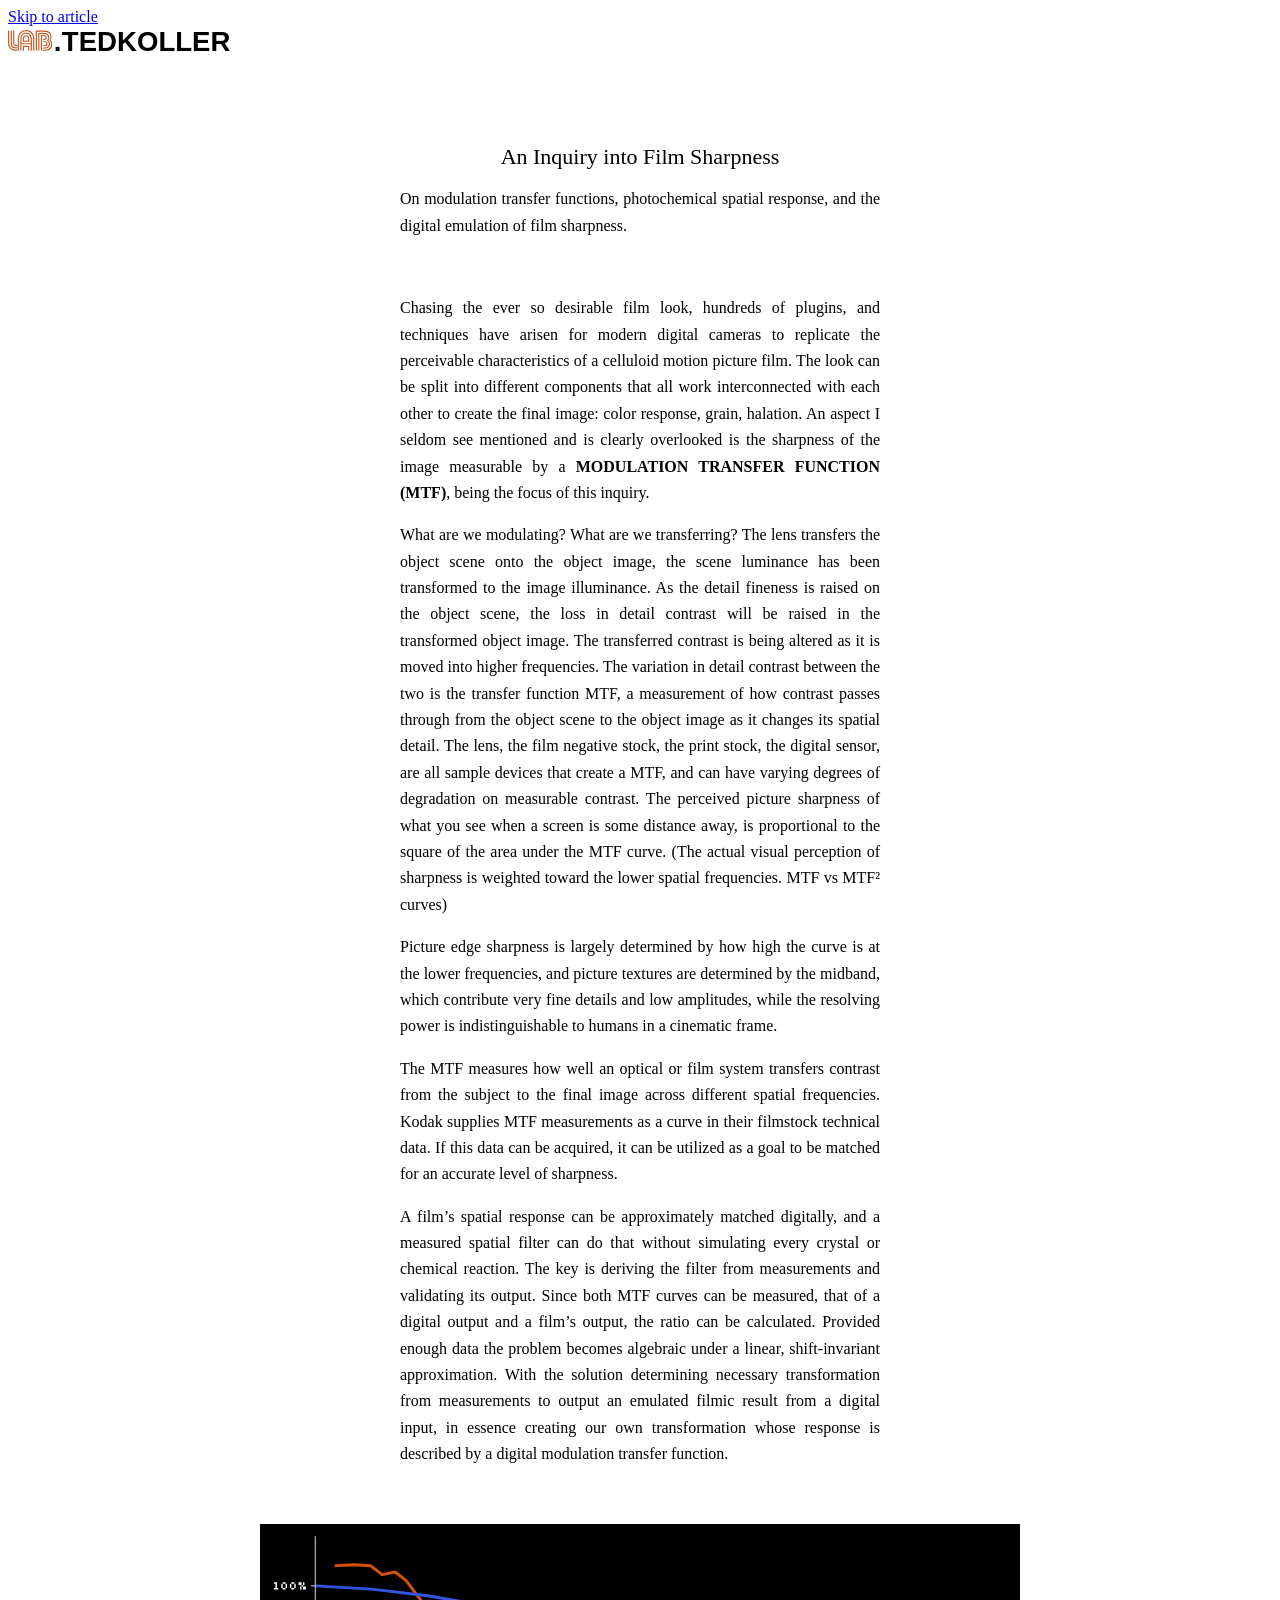
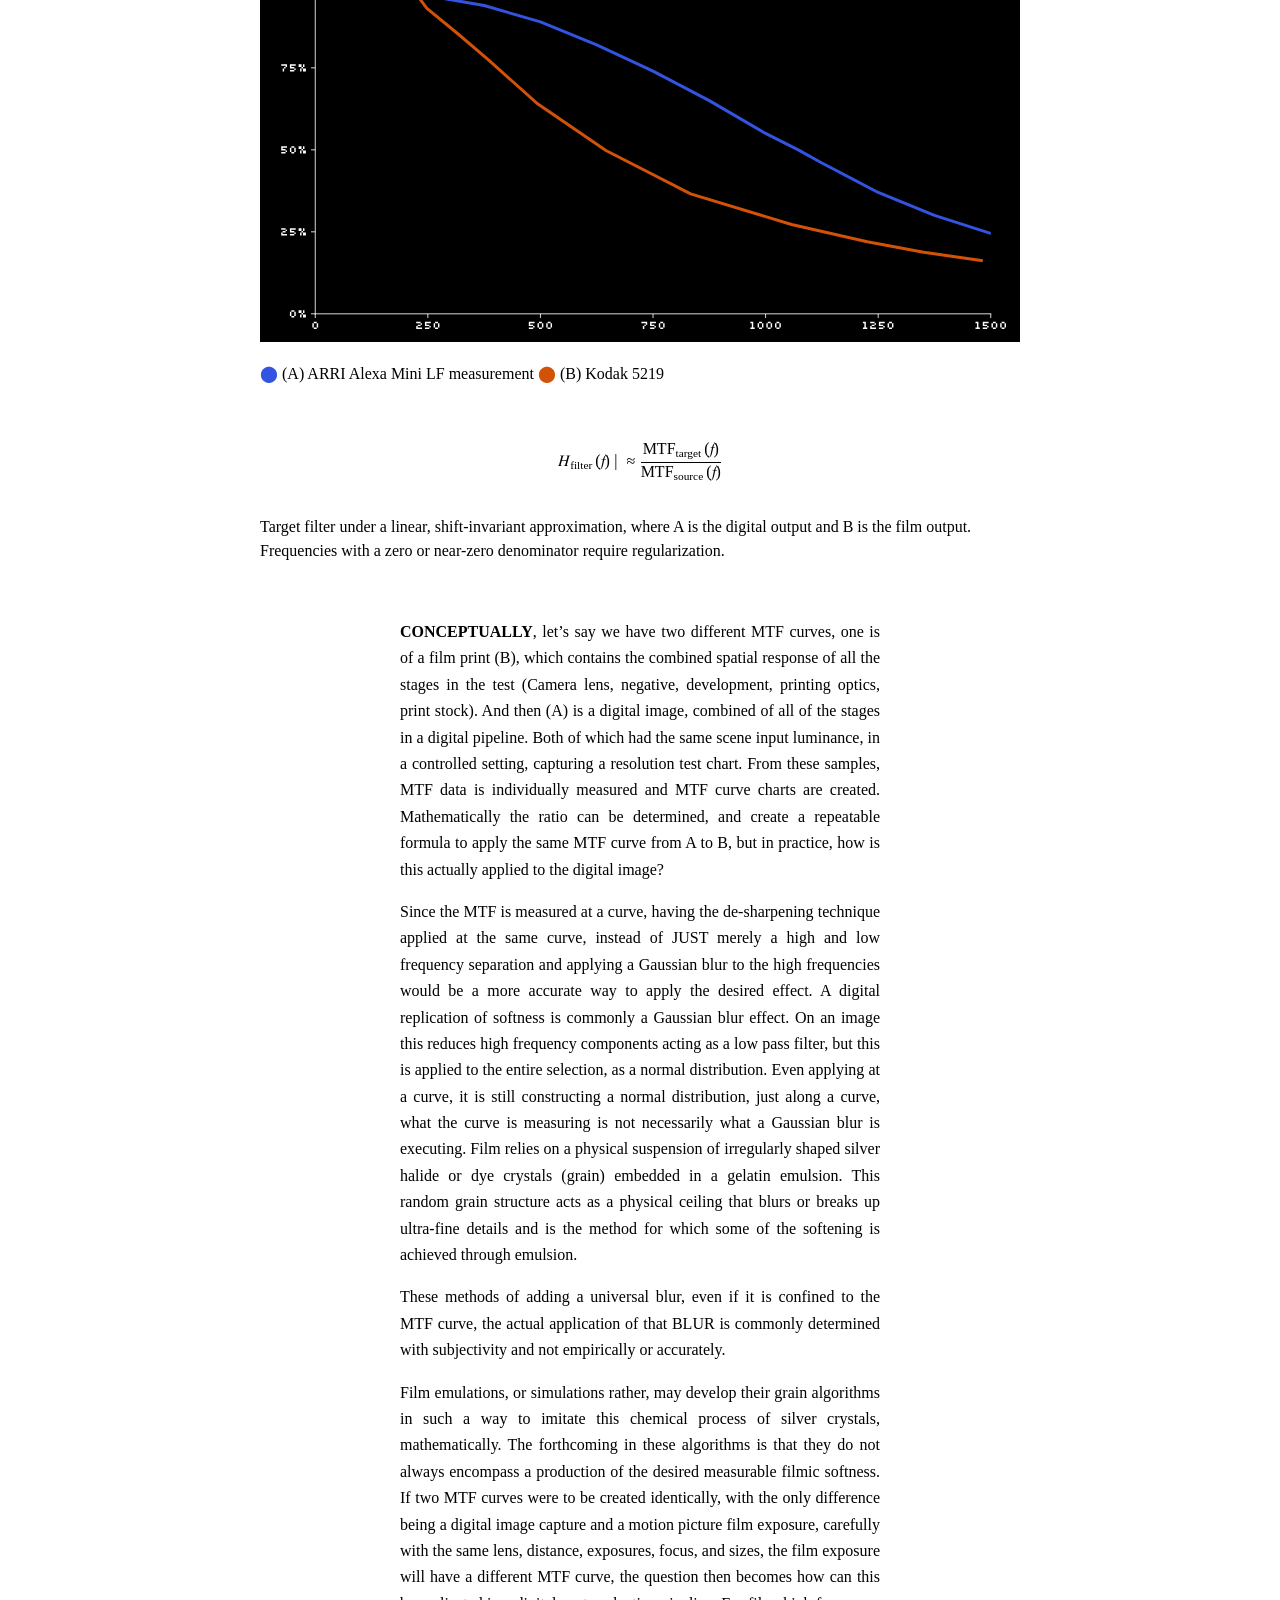
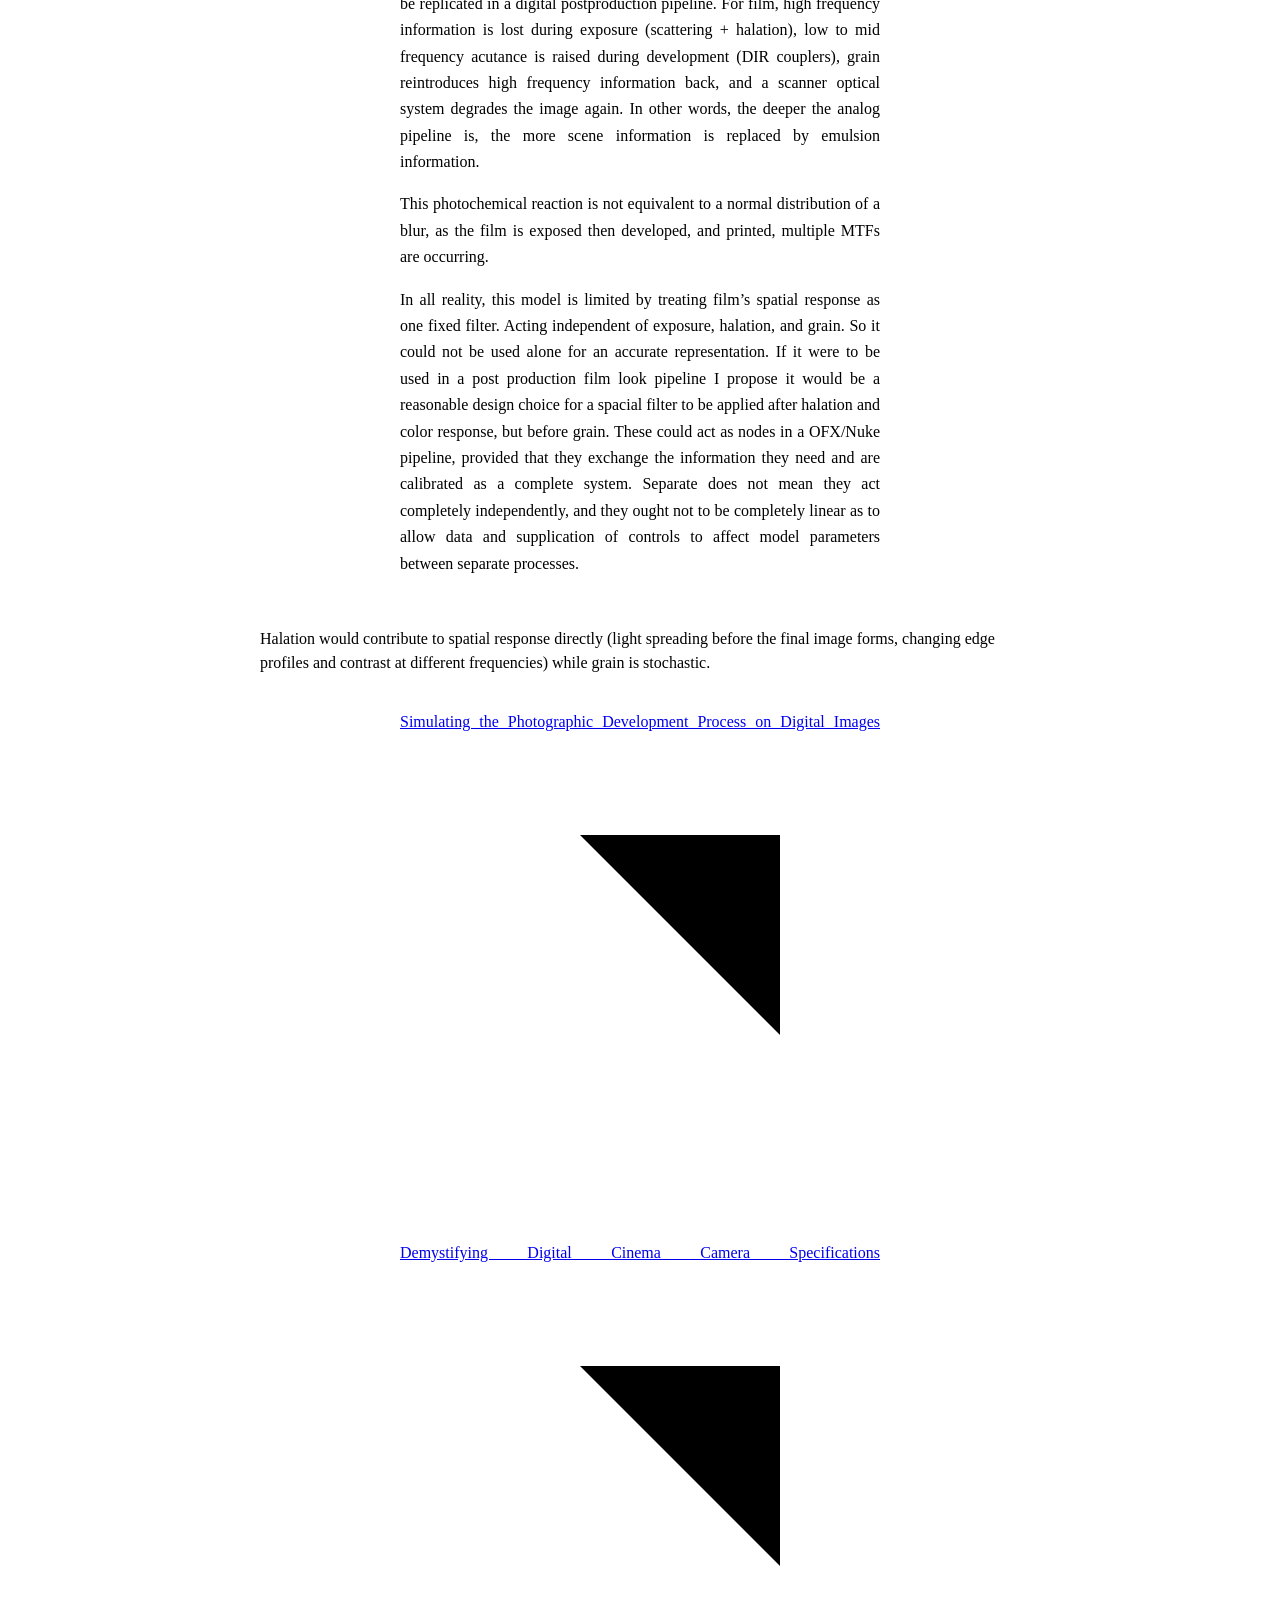
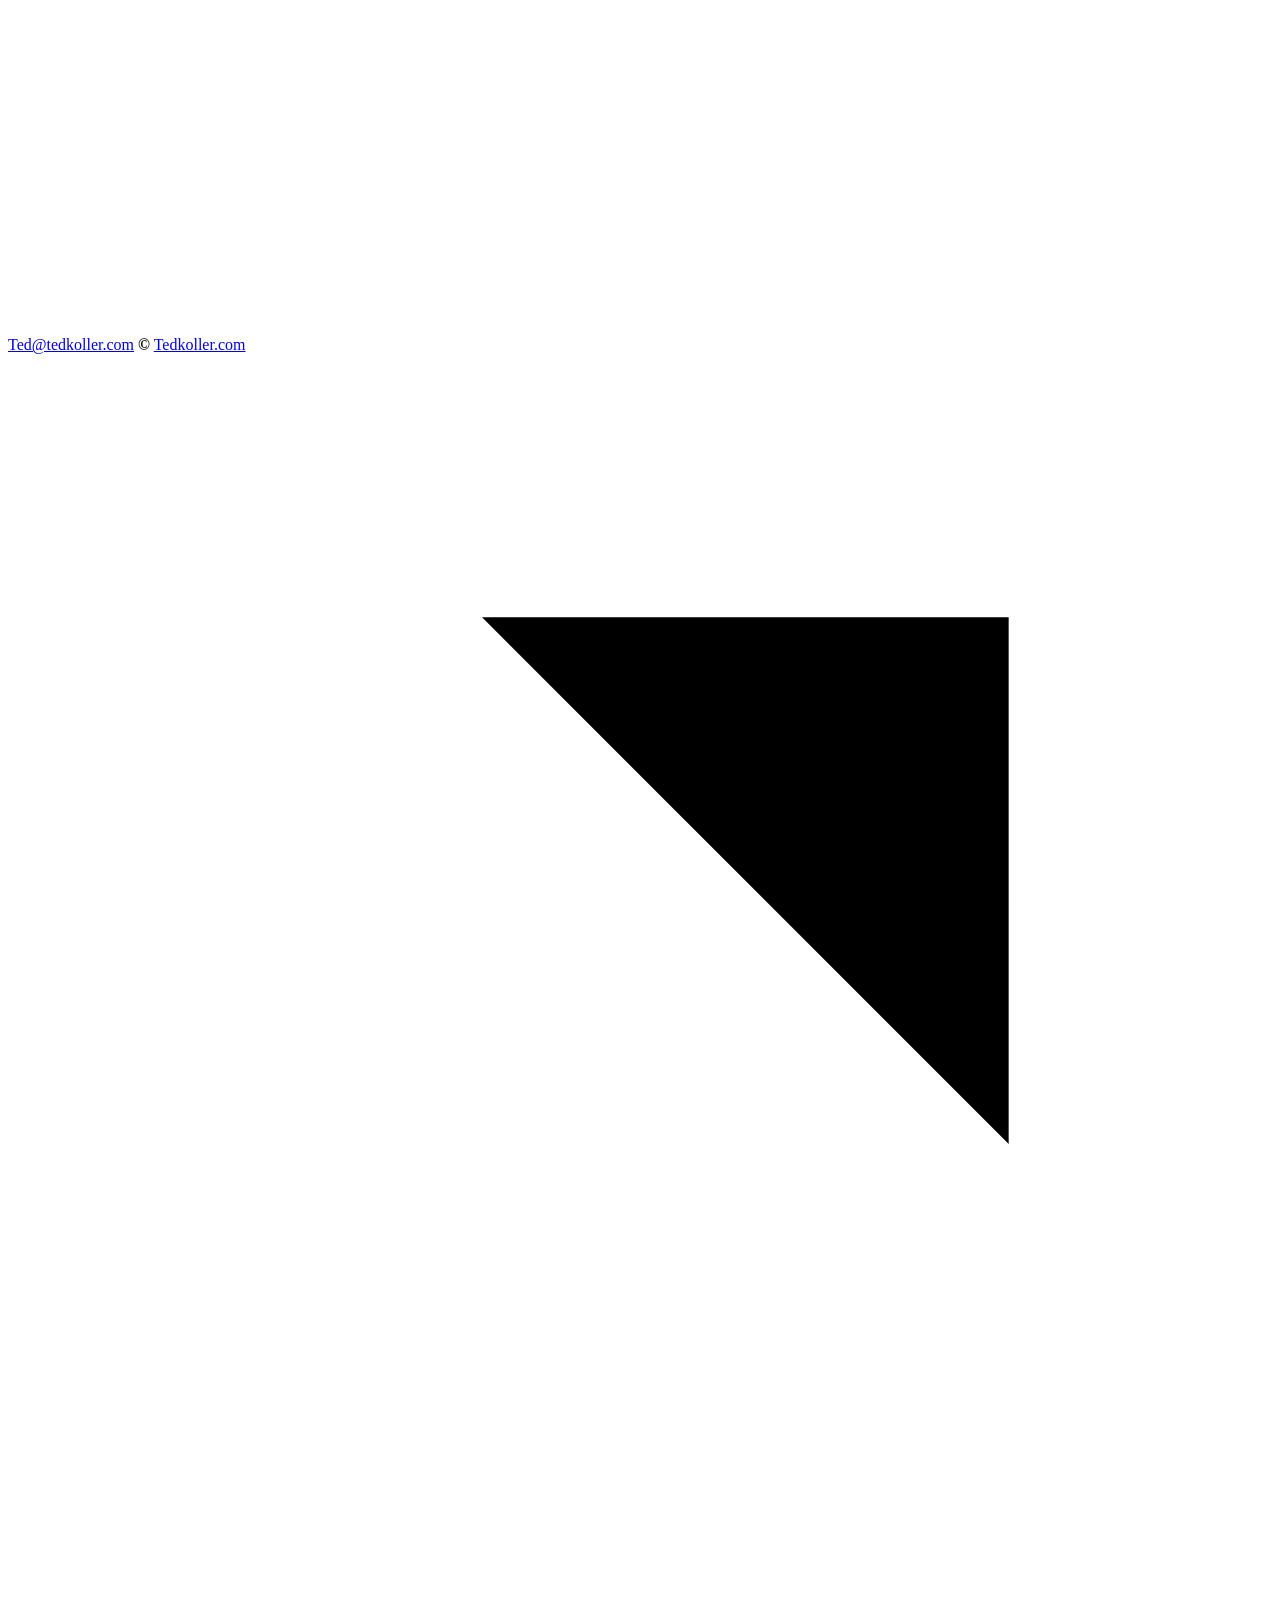
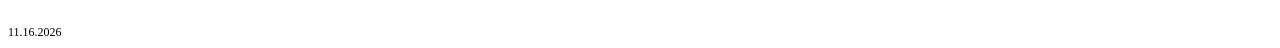
<file: articles/lorem-ipsum/index.html>
<!doctype html>
<html lang="en">
  <head>
    <meta charset="UTF-8" />
    <meta http-equiv="refresh" content="0; url=/articles/an-inquiry-into-film-sharpness/" />
    <link rel="canonical" href="https://lab.tedkoller.com/articles/an-inquiry-into-film-sharpness/" />
    <title>An Inquiry into Film Sharpness — TEDKOLLER</title>
  </head>
  <body><a href="/articles/an-inquiry-into-film-sharpness/">An Inquiry into Film Sharpness</a></body>
</html>
</file>
<file: css/lab.css>
strong {
  font-weight: 600;
}

.lab time {
  font-family: "Departure Mono";
  font-weight: 400;
  font-size: 12px;
  font-variant-numeric: tabular-nums;
  letter-spacing: 0;
}

.lab {
  --ground: #000;
  --lab-accent: #c35a26;
  --lab-brand-size: 27.6px;
  min-width: 0;
  animation: lab-fade-in 260ms ease-out;
}

@keyframes lab-fade-in {
  from {
    opacity: 0;
  }
  to {
    opacity: 1;
  }
}

@media (prefers-reduced-motion: reduce) {
  .lab {
    animation: none;
  }
}

.lab .primary-nav {
  display: flex;
  justify-content: center;
  width: max-content;
}

.lab .site-main {
  padding-bottom: 80px;
}

.lab .brand--lab {
  display: inline-flex;
  align-items: baseline;
  gap: 0;
  padding: 0;
  border: 0;
  background: transparent;
  color: inherit;
  cursor: default;
  font-family: "Kabel", sans-serif;
  font-weight: 600;
  white-space: nowrap;
}

.lab .brand__lab {
  display: block;
  flex: none;
  width: auto;
  height: 0.75em;
  -webkit-user-drag: none;
  -webkit-user-select: none;
  user-select: none;
}

.lab .brand__period {
  display: inline-block;
  flex: none;
  padding-left: 0.055em;
  padding-right: 0.0125em;
  letter-spacing: 0;
}

.lab .brand__name {
  flex: none;
}

.lab .brand--lab {
  font-size: var(--lab-brand-size);
}

@media (max-width: 820px) {
  .lab {
    --lab-brand-size: 23px;
  }
}

@media (max-width: 560px) {
  .lab {
    --lab-brand-size: 20.7px;
  }
}
</file>
<file: css/articles.css>
.lab-article {
  width: min(100%, 760px);
  margin-inline: auto;
  padding-block: clamp(34px, 7vw, 86px);
  text-align: center;
}

.lab-article h1,
.lab-article h2 {
  margin: 0;
  font-weight: 400;
  line-height: 1.2;
}

.lab-article h1 {
  font-size: 22px;
}

.lab-article h2 {
  margin-top: 64px;
  font-size: 18px;
}

.lab-article p {
  text-align: justify;
  text-align-last: left;
  max-width: 60ch;
  margin: 16px auto;
  font-size: 16px;
  line-height: 1.65;
}

.article-heading {
  margin-bottom: 56px;
}

.lab-article figure {
  margin: 56px 0;
}

.lab-article img {
  width: 100%;
  height: auto;
}

.lab-article figcaption {
  text-align: left;
  margin-top: 16px;
  color: var(--muted);
  font-size: var(--nav-copy-size);
  line-height: 1.5;
}


.lab .lab-reader {
  width: min(calc(100% - 36px), 760px);
  margin-inline: auto;
  padding-inline: 0;
}

#article-title {
  scroll-margin-top: 180px;
}

.article-list {
  width: min(100%, 560px);
  margin-inline: auto;
  font-size: 16px;
  line-height: 1.4;
}

.article-list ul {
  margin: 0;
  padding: 0;
  list-style: none;
}

.article-list li {
  margin: 0;
  padding: 0;
}

.article-list a,
.article-list .article-list__project {
  display: grid;
  grid-template-columns: minmax(0, 1fr) max-content;
  align-items: baseline;
  gap: 20px;
  padding: 6px 0;
  color: var(--muted);
  text-decoration: none;
  text-align: left;
  overflow-wrap: anywhere;
}

.article-list a {
  color: var(--ink);
}

.article-list a > span {
  position: relative;
  width: fit-content;
}

.article-list a > span::before {
  position: absolute;
  right: 0;
  bottom: -5px;
  left: 0;
  height: 1px;
  background: currentColor;
  content: "";
  transform: scaleX(0);
  transform-origin: right;
  transition: transform 260ms var(--ease);
}

.article-list a:hover > span::before,
.article-list a:focus-visible > span::before {
  transform: scaleX(1);
  transform-origin: left;
}

.article-list a:focus-visible {
  outline: 1px solid var(--ink);
  outline-offset: 2px;
}

.article-list time,
.article-list__status {
  white-space: nowrap;
  margin: 0;
  color: var(--muted);
  line-height: 1.4;
}

.article-list__status {
  font-family: "Departure Mono", monospace;
  font-weight: 400;
  font-size: 12px;
  letter-spacing: 0;
}

@media (prefers-reduced-motion: reduce) {
  .article-list a > span::before {
    transition: none;
  }
}

@media (max-width: 480px) {
  .article-list a,
  .article-list .article-list__project {
    gap: 2px 16px;
    grid-template-columns: minmax(0, 1fr);
  }
}
</file>
